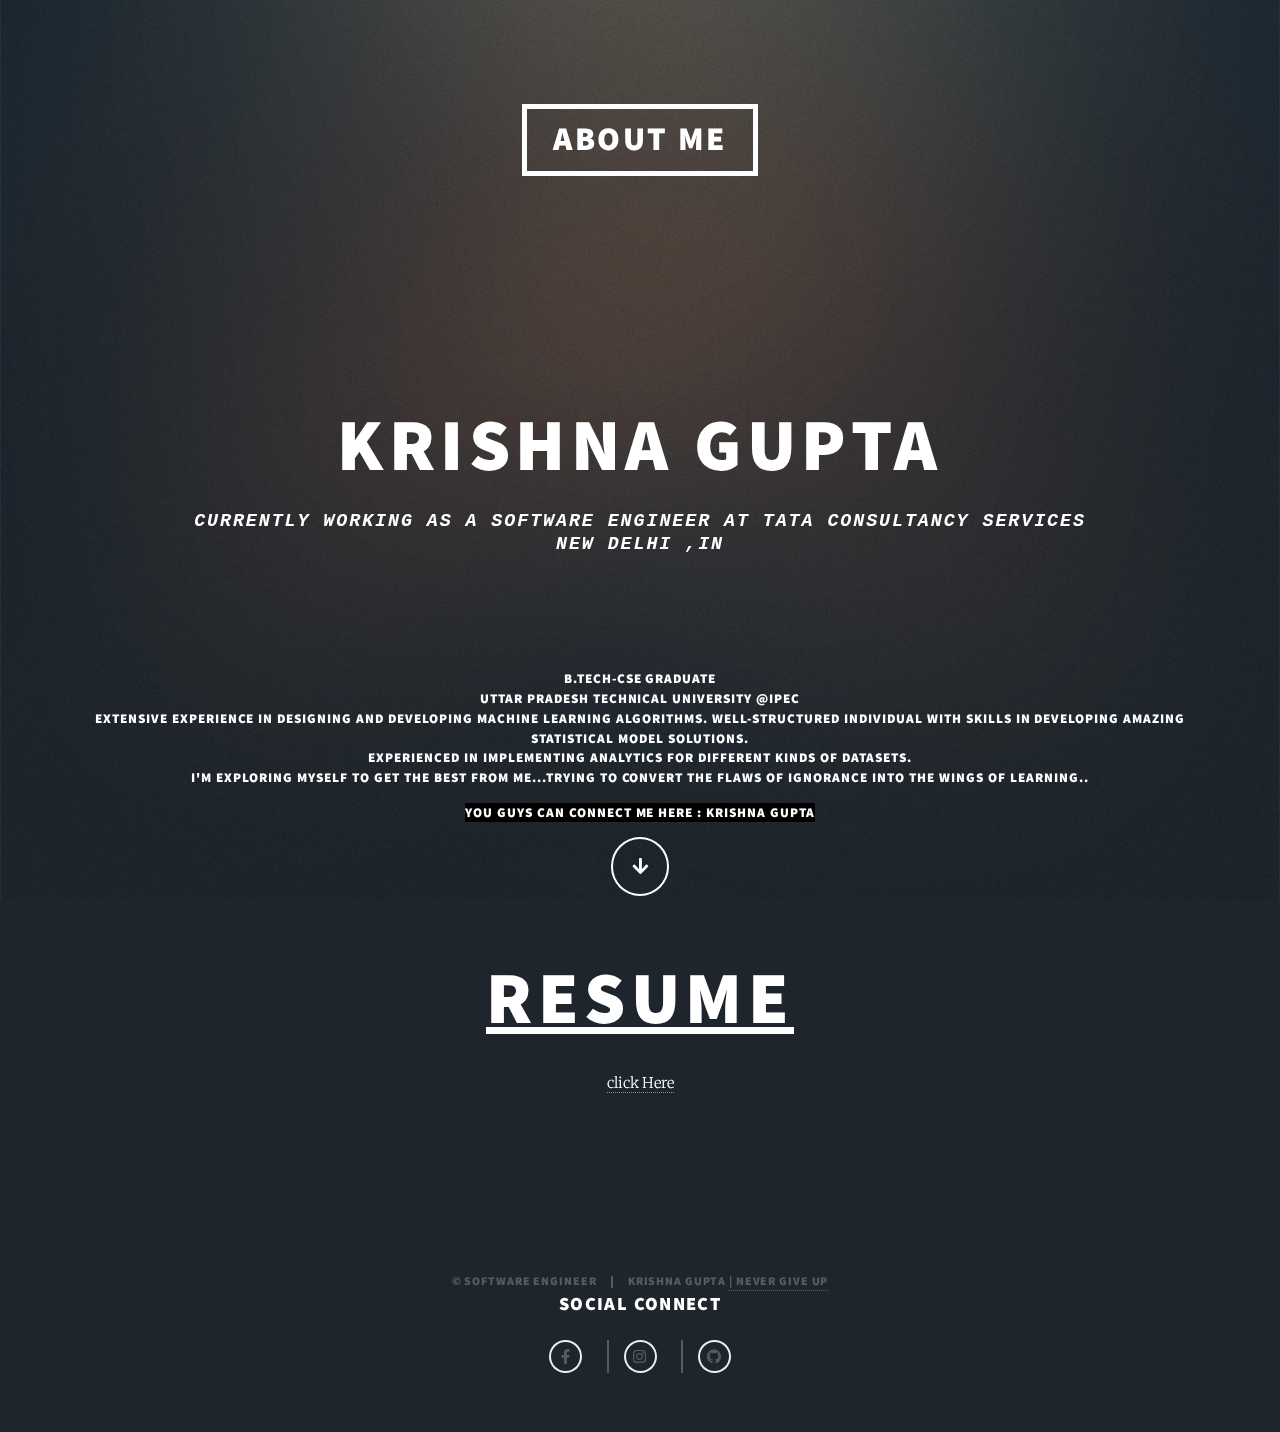
<file: index.html>
<!DOCTYPE HTML>
<html>
	<head>
		<title>KRISHNA GUPTA</title>
		<meta charset="utf-8" />
		<meta name="viewport" content="width=device-width, initial-scale=1, user-scalable=no" />
		<link rel="stylesheet" href="assets/css/main.css" />
		<noscript><link rel="stylesheet" href="assets/css/noscript.css" /></noscript>
	</head>
	<header id="header">
						<a href="index.html" class="logo">ABOUT ME</a>
						
</header>
	<body class="is-preload">

	
			<div id="wrapper" class="fade-in">

				<!-- Intro -->
					<div id="intro">
						<h1>KRISHNA GUPTA</h1>
						<h2><p style="font-family:courier;">Currently working as a Software Engineer at Tata Consultancy Services </br>New Delhi ,IN</h2></p></br>
				
	<h5>B.TECH-CSE Graduate  </br> Uttar Pradesh Technical University <a href="https://ipec.ac.in/"> @IPEC</a></br>
	   Extensive experience in designing and developing machine learning algorithms. 
         Well-structured individual with skills in developing amazing statistical model solutions.</br>
                Experienced in implementing analytics for different kinds of datasets.
</br>I'm exploring myself to get the best from me...trying to convert the flaws of ignorance into the wings of learning..</h5>
				
	<div class="LI-profile-badge"  data-version="v1" data-size="medium" data-locale="en_US" data-type="horizontal" data-theme="dark" data-vanity="krishna-gupta-5aa667176">
							<a class="LI-simple-link" href='https://in.linkedin.com/in/krishna-gupta-5aa667176?trk=profile-badge'> <h5 style="background-color: black;">you guys can connect me here : Krishna Gupta</h5></a></div>

						
						<ul class="actions">
							<li><a href="#header" class="button icon solid solo fa-arrow-down scrolly">Continue</a></li>
						</ul>
<div>					</div>
<center><u><p style="background-color: black;"> <h1> Resume</h1></u>
 <h3style="background-color: black;"><a href="https://drive.google.com/file/d/1GlLn66H77NQl5uoH6ytsdYUXy_e-GF7g/view"> click Here</a></h3></p></center></div>
				<!-- Header -->
					

				<!-- Footer -->
					<footer id="footer">
						
							
		
						<section class="split contact">
						
						</section>
					</footer>

				<!-- Copyright -->
					<div id="copyright">
						<ul><li>&copy; Software Engineer </li><li> Krishna Gupta <a href="#"> | NEVER GIVE UP</a></li></ul>
						<h3>Social Connect</h3>
								<ul class="icons alt">
									<li><a href="https://www.facebook.com/mrkrishna786" class="icon brands alt fa-facebook-f"><span class="label">Facebook</span></a></li>
									<li><a href="https://www.instagram.com/imkrisnaagupta/" class="icon brands alt fa-instagram"><span class="label">Instagram</span></a></li>
									<li><a href="https://github.com/krishnacse20" class="icon brands alt fa-github"><span class="label">GitHub</span></a></li>
								
						</ul>
						
</div>

			</div>

		<!-- Scripts -->
			<script src="assets/js/jquery.min.js"></script>
			<script src="assets/js/jquery.scrollex.min.js"></script>
			<script src="assets/js/jquery.scrolly.min.js"></script>
			<script src="assets/js/browser.min.js"></script>
			<script src="assets/js/breakpoints.min.js"></script>
			<script src="assets/js/util.js"></script>
			<script src="assets/js/main.js"></script>

	</body>
</html>
</file>
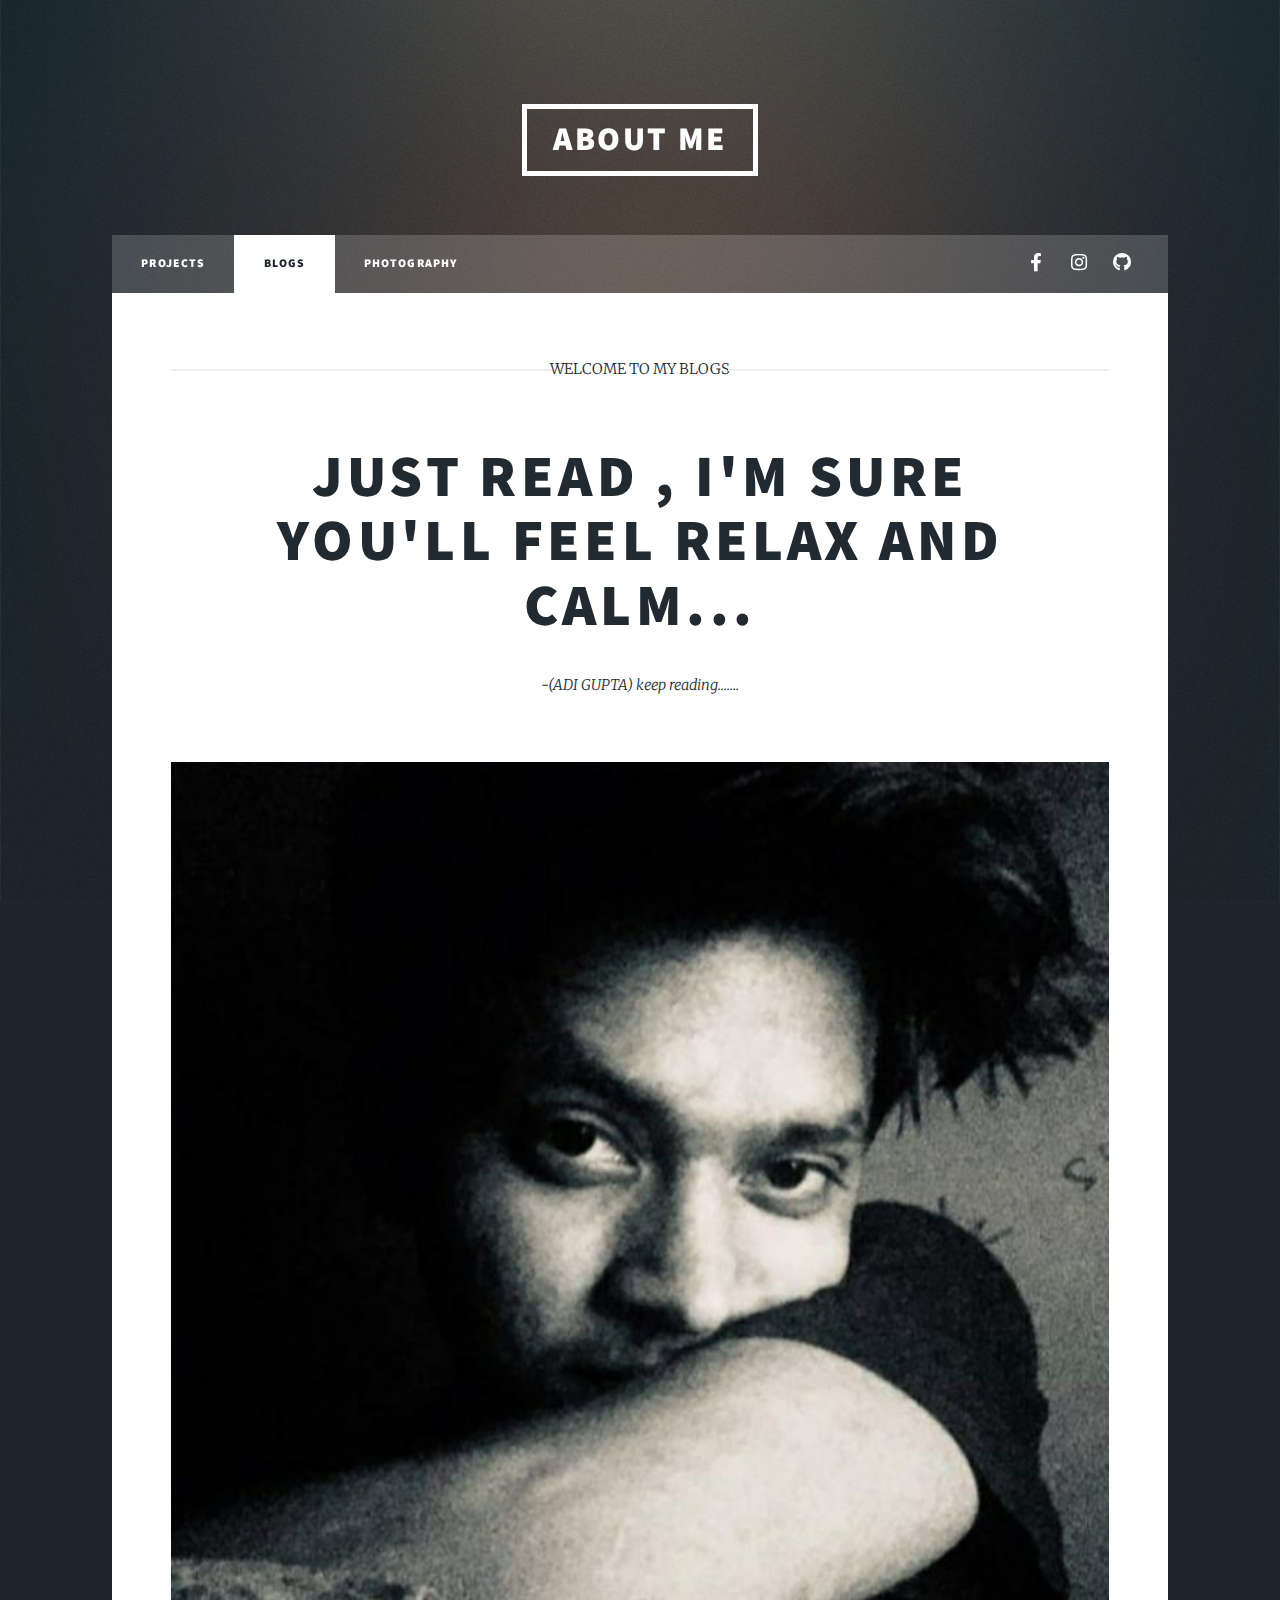
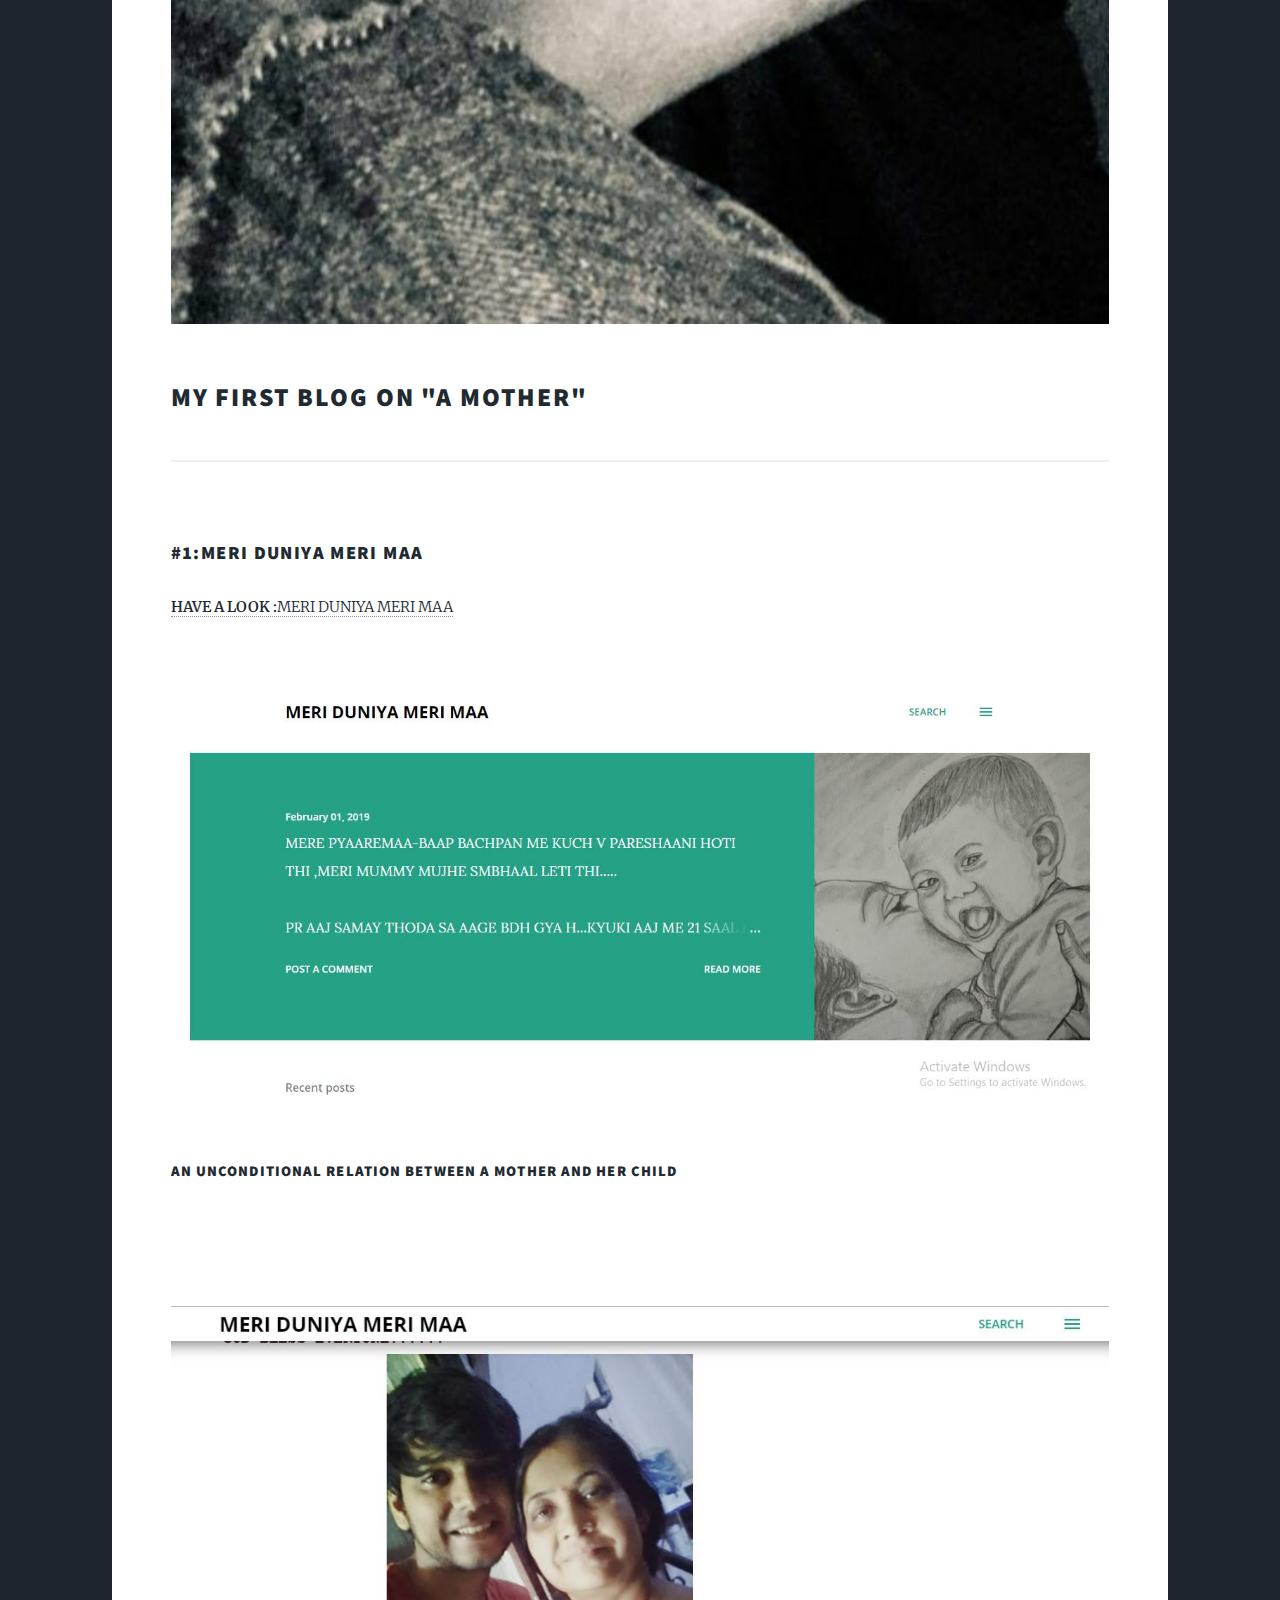
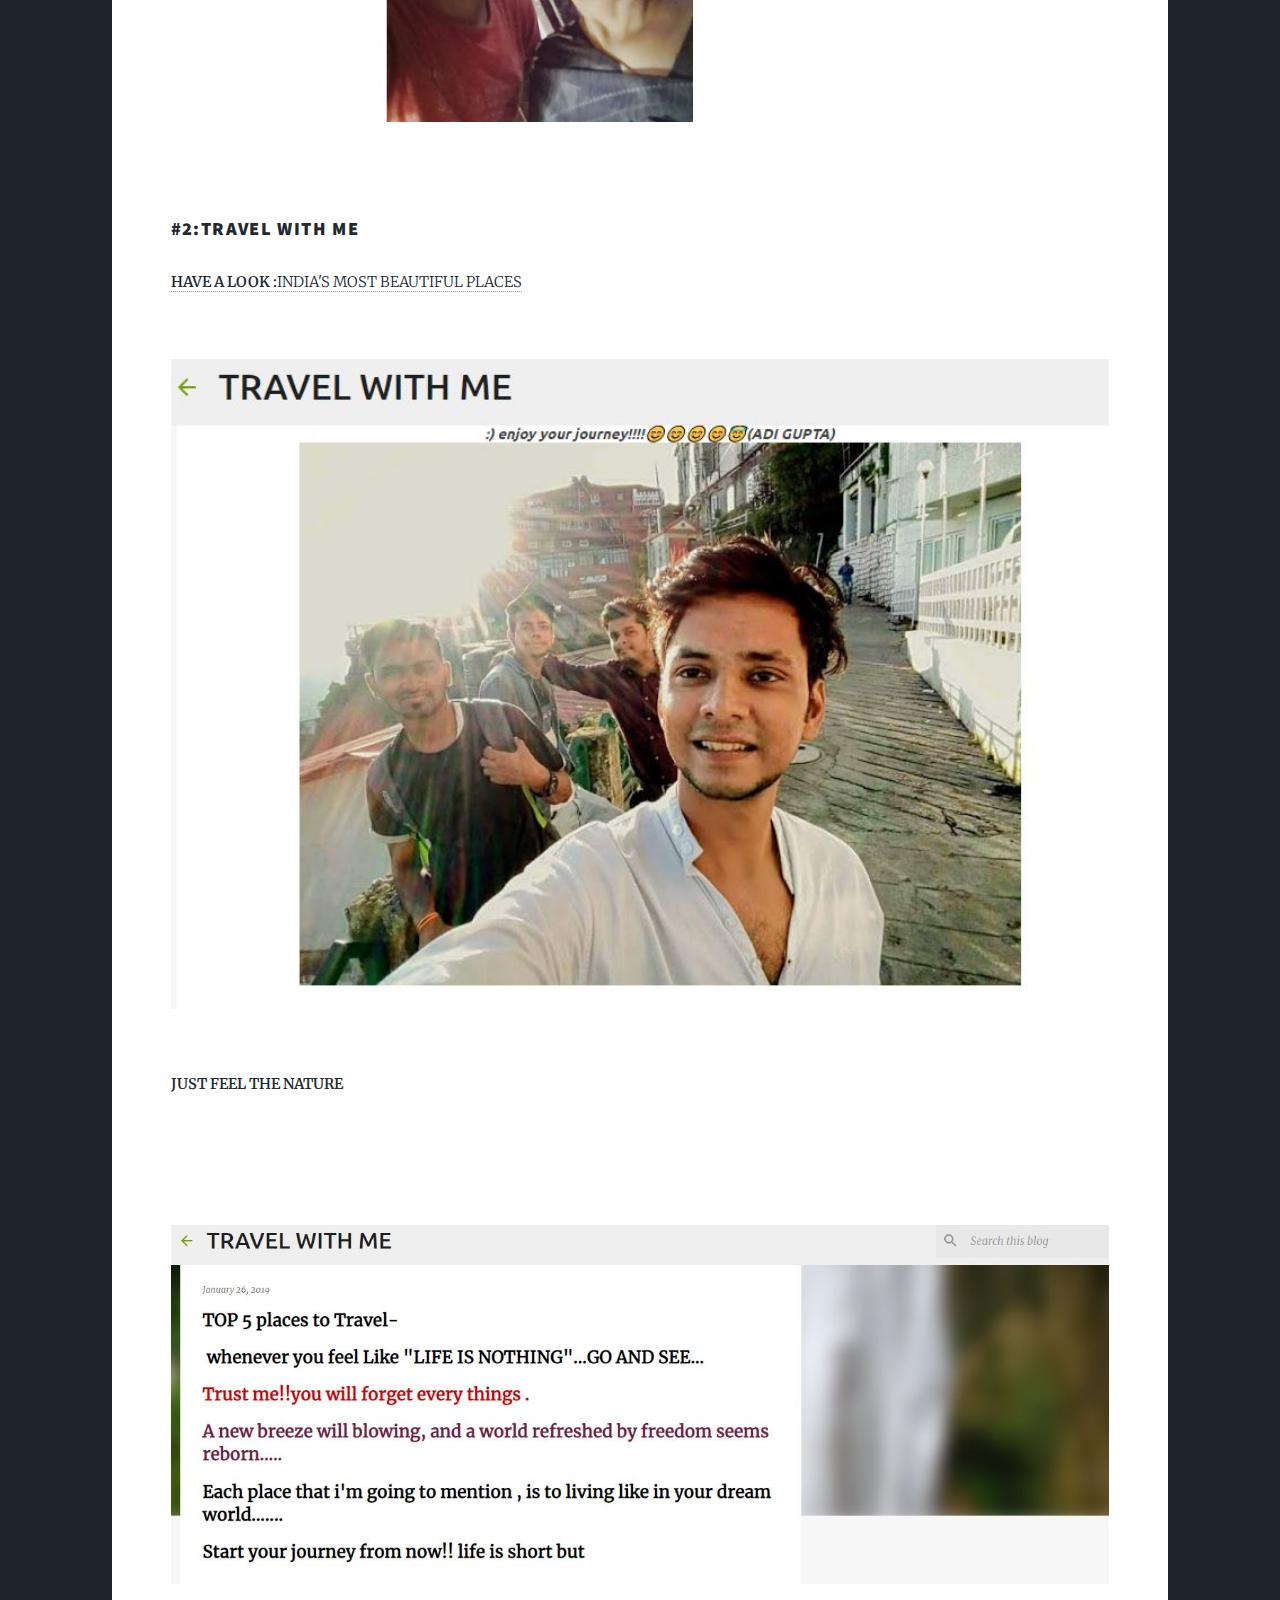
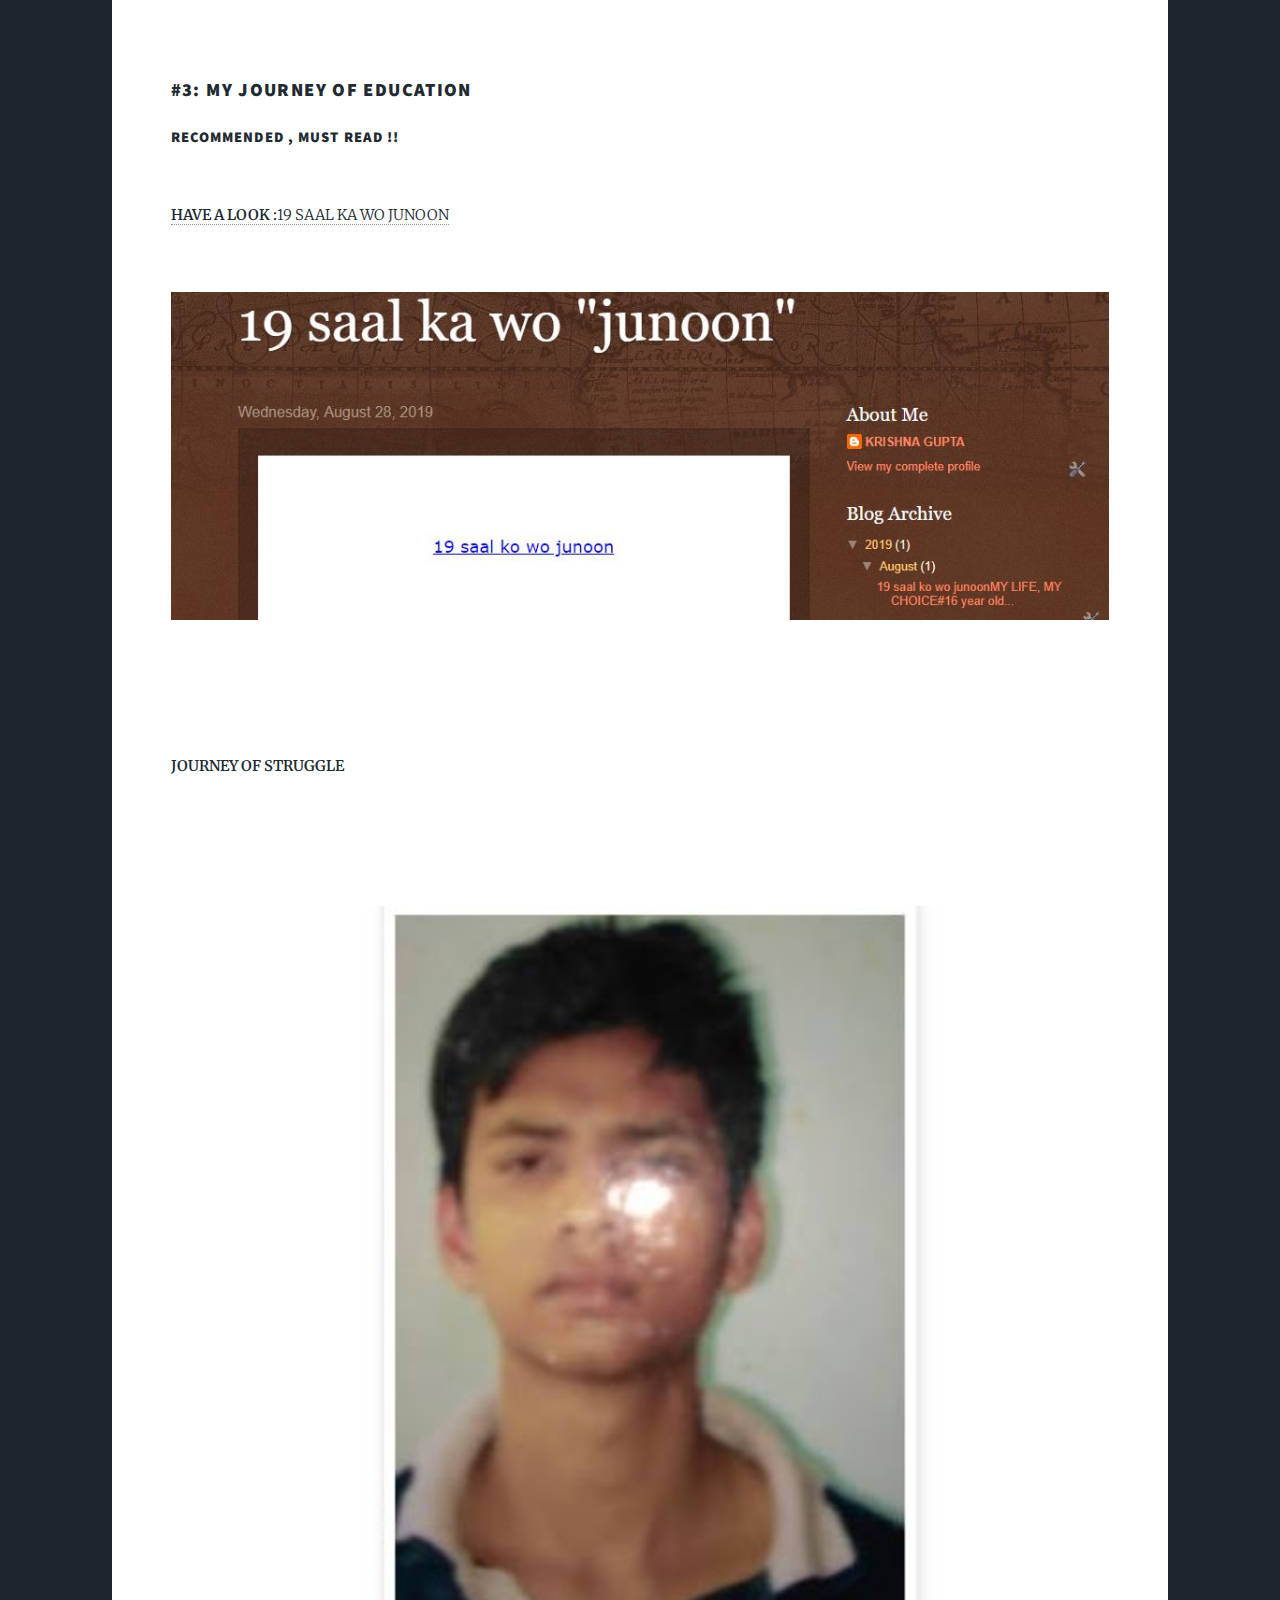
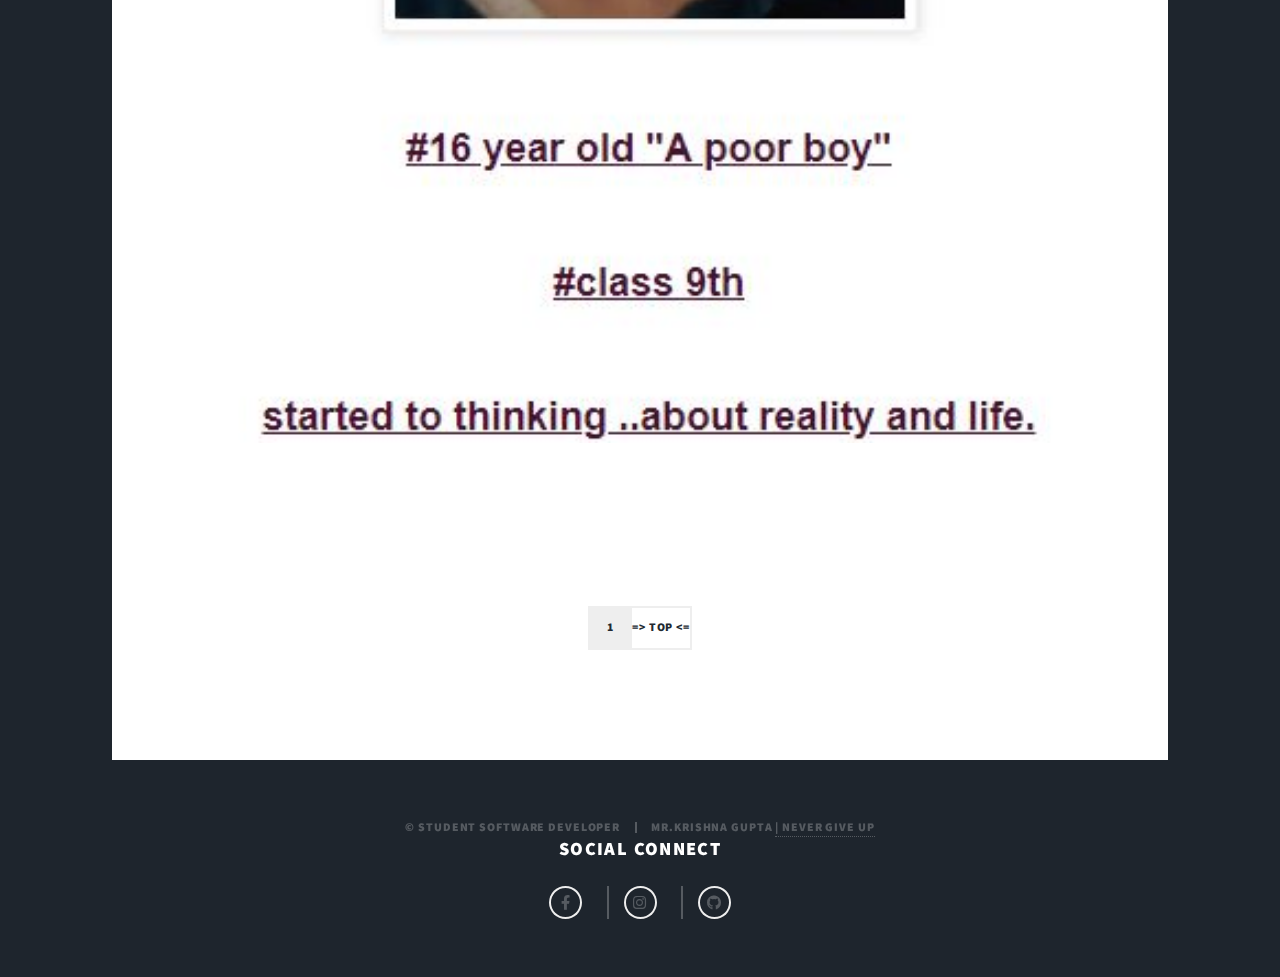
<file: generic.html>
<!DOCTYPE HTML>

<html>
	<head>
		<title>MY BLOGS</title>
		<meta charset="utf-8" />
		<meta name="viewport" content="width=device-width, initial-scale=1, user-scalable=no" />
		<link rel="stylesheet" href="assets/css/main.css" />
		<noscript><link rel="stylesheet" href="assets/css/noscript.css" /></noscript>
	</head>
	<body class="is-preload">

		<!-- Wrapper -->
			<div id="wrapper">

				<!-- Header -->
					<header id="header">
						<a href="index.html" class="logo">ABOUT ME</a>
					</header>

				<!-- Nav -->
					<nav id="nav">
						<ul class="links">
							<li><a href="index.html">PROJECTS</a></li>
							<li class="active"><a href="generic.html">BLOGS</a></li>
							<li><a href="elements.html">PHOTOGRAPHY</a></li>
						</ul>
						<ul class="icons">
						
							<li><a href="https://www.facebook.com/mrkrishna786" class="icon brands fa-facebook-f"><span class="label">Facebook</span></a></li>
							<li><a href="https://www.instagram.com/imkrisnaagupta/" class="icon brands fa-instagram"><span class="label">Instagram</span></a></li>
							<li><a href="https://github.com/Krishnacse20" class="icon brands fa-github"><span class="label">GitHub</span></a></li>
						</ul>
					</nav>

				<!-- Main -->
					<div id="main">

						<!-- Post -->
							<section class="post">
								<header class="major">
									<span class="date">WELCOME TO MY BLOGS</span>
									<h2>JUST READ , I'M SURE <br />
									YOU'LL FEEL RELAX AND CALM...</h2>
									<p>-(ADI GUPTA)
										keep reading.......
									</p>
								</header>
								<div class="image main"><img src="images/home1.jpg" alt="" /></div>
								
								
									 <h2>MY FIRST BLOG ON "A MOTHER"</h2><HR></br>
										<H3>#1:MERI DUNIYA MERI MAA</H3>

										<a href="https://meriduniyamerimaa.blogspot.com/"><b>HAVE A LOOK :</b>MERI  DUNIYA MERI MAA</a>
										<div class="image main"><img src="images/111.JPG"  /></div>
										<P>
											<H4>An unconditional relation between a mother and her child</H4></P></br>
										<div class="image main"><img src="images/23.JPG" /></div>
									 </BR>
									 <H3>#2:TRAVEL WITH ME</H3>
									 <a href="https://travelwithgirlfirend.blogspot.com"><b>HAVE A LOOK :</b>INDIA'S MOST BEAUTIFUL PLACES</a>
										<div class="image main"><img src="images/03.JPG" /></div>
										<P><b>JUST FEEL THE NATURE</b></P></br>
										<div class="image main"><img src="images/01.JPG" /></div>
		</BR></hr>

									 <H3>#3: MY JOURNEY OF EDUCATION</H3>
									 <H4>RECOMMENDED , MUST READ !!</H4>
									</BR>
						
 <a href="https://samundaribhatak.blogspot.com/2019/08/19-saal-ko-wo-junoon-my-life-my-choice.html">
	 <b>HAVE A LOOK :</b>19 SAAL KA WO JUNOON</a>
										
<div class="image main"><img src="images/68.JPG" /></div>
</br>
</br>
										
<P><b>JOURNEY OF STRUGGLE</b></P></br>


										
<div class="image main"><img src="images/67.JPG" /></div>
</br>
</br>
</br>

		<center>
								<div class="pagination">
									<!--<a href="#" class="previous">Prev</a>-->
									<a href="#" class="page active"> 1 </a></br>
								<h2><a href="#"> => TOP <=</a></h2>
									
								</div>
						
</center>

							</section>

					</div>

				<!-- Footer -->


					

				<!-- Copyright -->
					<div id="copyright">
		
						<ul><li>&copy; Student Software Developer</li><li>Mr.Krishna Gupta <a href="#"> | NEVER GIVE UP</a></li></ul>
						<h3>Social Connect</h3>
								<ul class="icons alt">
									<li><a href="https://www.facebook.com/mrkrishna786" class="icon brands alt fa-facebook-f"><span class="label">Facebook</span></a></li>
									<li><a href="https://www.instagram.com/imkrisnaagupta/" class="icon brands alt fa-instagram"><span class="label">Instagram</span></a></li>
									<li><a href="https://github.com/Krishnacse20" class="icon brands alt fa-github"><span class="label">GitHub</span></a></li>
								</ul>
					</div>

			</div>

		<!-- Scripts -->
			<script src="assets/js/jquery.min.js"></script>
			<script src="assets/js/jquery.scrollex.min.js"></script>
			<script src="assets/js/jquery.scrolly.min.js"></script>
			<script src="assets/js/browser.min.js"></script>
			<script src="assets/js/breakpoints.min.js"></script>
			<script src="assets/js/util.js"></script>
			<script src="assets/js/main.js"></script>

	</body>
</html>
</file>
<file: assets/css/main.css>
@import url(fontawesome-all.min.css);
@import url("https://fonts.googleapis.com/css?family=Merriweather:300,700,300italic,700italic|Source+Sans+Pro:900");



html, body, div, span, applet, object,
iframe, h1, h2, h3, h4, h5, h6, p, blockquote,
pre, a, abbr, acronym, address, big, cite,
code, del, dfn, em, img, ins, kbd, q, s, samp,
small, strike, strong, sub, sup, tt, var, b,
u, i, center, dl, dt, dd, ol, ul, li, fieldset,
form, label, legend, table, caption, tbody,
tfoot, thead, tr, th, td, article, aside,
canvas, details, embed, figure, figcaption,
footer, header, hgroup, menu, nav, output, ruby,
section, summary, time, mark, audio, video {
	margin: 0;
	padding: 0;
	border: 0;
	font-size: 100%;
	font: inherit;
	vertical-align: baseline;}

article, aside, details, figcaption, figure,
footer, header, hgroup, menu, nav, section {
	display: block;}

body {
	line-height: 1;
}

ol, ul {
	list-style: none;
}

blockquote, q {
	quotes: none;
}

	blockquote:before, blockquote:after, q:before, q:after {
		content: '';
		content: none;
	}

table {
	border-collapse: collapse;
	border-spacing: 0;
}

body {
	-webkit-text-size-adjust: none;
}

mark {
	background-color: transparent;
	color: inherit;
}

input::-moz-focus-inner {
	border: 0;
	padding: 0;
}

input, select, textarea {
	-moz-appearance: none;
	-webkit-appearance: none;
	-ms-appearance: none;
	appearance: none;
}

/* Basic */

	@-ms-viewport {
		width: device-width;
	}

	body {
		-ms-overflow-style: scrollbar;
	}

	@media screen and (max-width: 480px) {

		html, body {
			min-width: 320px;
		}

	}

	html {
		box-sizing: border-box;
	}

	*, *:before, *:after {
		box-sizing: inherit;
	}

	body {
		background-color: #1e252d;
	}

		body.is-preload *, body.is-preload *:before, body.is-preload *:after {
			-moz-animation: none !important;
			-webkit-animation: none !important;
			-ms-animation: none !important;
			animation: none !important;
			-moz-transition: none !important;
			-webkit-transition: none !important;
			-ms-transition: none !important;
			transition: none !important;
		}

/* Type */

	html {
		font-size: 16pt;
	}

		@media screen and (max-width: 1680px) {

			html {
				font-size: 12pt;
			}

		}

		@media screen and (max-width: 1280px) {

			html {
				font-size: 11pt;
			}

		}

		@media screen and (max-width: 360px) {

			html {
				font-size: 10pt;
			}

		}

	body {
		color: #212931;
	}

	body, input, select, textarea {
		font-family: "Merriweather", Georgia, serif;
		font-weight: 300;
		font-size: 1rem;
		line-height: 2.375;
	}

	a {
		-moz-transition: color 0.2s ease-in-out, background-color 0.2s ease-in-out, border-color 0.2s ease-in-out, box-shadow 0.2s ease-in-out;
		-webkit-transition: color 0.2s ease-in-out, background-color 0.2s ease-in-out, border-color 0.2s ease-in-out, box-shadow 0.2s ease-in-out;
		-ms-transition: color 0.2s ease-in-out, background-color 0.2s ease-in-out, border-color 0.2s ease-in-out, box-shadow 0.2s ease-in-out;
		transition: color 0.2s ease-in-out, background-color 0.2s ease-in-out, border-color 0.2s ease-in-out, box-shadow 0.2s ease-in-out;
		border-bottom: dotted 1px;
		text-decoration: none;
	}

		a:hover {
			border-bottom-color: transparent;
		}

	strong, b {
		font-weight: 600;
	}

	em, i {
		font-style: italic;
	}

	p {
		text-align: justify;
		margin: 0 0 2rem 0;
	}

	h1, h2, h3, h4, h5, h6 {
		font-family: "Source Sans Pro", Helvetica, sans-serif;
		font-weight: 900;
		line-height: 1.5;
		letter-spacing: 0.075em;
		text-transform: uppercase;
		margin: 0 0 1rem 0;
	}

		h1 a, h2 a, h3 a, h4 a, h5 a, h6 a {
			border-bottom: 0;
			color: inherit;
			text-decoration: none;
		}

	h1 {
		font-size: 4rem;
		line-height: 1.1;
		margin: 0 0 2rem 0;
	}

	h2 {
		font-size: 1.75rem;
		line-height: 1.3;
		margin: 0 0 1.5rem 0;
	}

	h3 {
		font-size: 1.25rem;
		margin: 0 0 1.5rem 0;
	}

	h4 {
		font-size: 1rem;
	}

	h5 {
		font-size: 0.9rem;
	}

	h6 {
		font-size: 0.8rem;
	}

	sub {
		font-size: 0.8rem;
		position: relative;
		top: 0.5rem;
	}

	sup {
		font-size: 0.8rem;
		position: relative;
		top: -0.5rem;
	}

	blockquote {
		border-left: solid 4px;
		font-style: italic;
		margin: 0 0 2rem 0;
		padding: 0.5rem 0 0.5rem 2rem;
	}

	code {
		border: solid 2px;
		font-family: "Courier New", monospace;
		font-size: 0.9rem;
		margin: 0 0.25rem;
		padding: 0.25rem 0.65rem;
	}

	pre {
		-webkit-overflow-scrolling: touch;
		font-family: "Courier New", monospace;
		font-size: 0.9rem;
		margin: 0 0 2rem 0;
	}

		pre code {
			display: block;
			line-height: 1.75;
			padding: 1rem 1.5rem;
			overflow-x: auto;
		}

	hr {
		border: 0;
		border-bottom: solid 2px;
		margin: 3rem 0;
	}

		hr.major {
			margin: 5rem 0;
		}

	.align-left {
		text-align: left;
	}

	.align-center {
		text-align: center;
	}

	.align-right {
		text-align: right;
	}

	input, select, textarea {
		color: #212931;
	}

	a {
		color: #212931;
		border-bottom-color: rgba(33, 41, 49, 0.5);
	}

		a:hover {
			border-bottom-color: transparent;
			color: #18bfef !important;
		}

	strong, b {
		color: #212931;
	}

	h1, h2, h3, h4, h5, h6 {
		color: #212931;
	}

	blockquote {
		border-left-color: #eeeeee;
	}

	code {
		background: rgba(220, 220, 220, 0.25);
		border-color: #eeeeee;
	}

	hr {
		border-bottom-color: #eeeeee;
	}

/* Row */

	.row {
		display: flex;
		flex-wrap: wrap;
		box-sizing: border-box;
		align-items: stretch;
	}

		.row > * {
			box-sizing: border-box;
		}

		.row.gtr-uniform > * > :last-child {
			margin-bottom: 0;
		}

		.row.aln-left {
			justify-content: flex-start;
		}

		.row.aln-center {
			justify-content: center;
		}

		.row.aln-right {
			justify-content: flex-end;
		}

		.row.aln-top {
			align-items: flex-start;
		}

		.row.aln-middle {
			align-items: center;
		}

		.row.aln-bottom {
			align-items: flex-end;
		}

		.row > .imp {
			order: -1;
		}

		.row > .col-1 {
			width: 8.33333%;
		}

		.row > .off-1 {
			margin-left: 8.33333%;
		}

		.row > .col-2 {
			width: 16.66667%;
		}

		.row > .off-2 {
			margin-left: 16.66667%;
		}

		.row > .col-3 {
			width: 25%;
		}

		.row > .off-3 {
			margin-left: 25%;
		}

		.row > .col-4 {
			width: 33.33333%;
		}

		.row > .off-4 {
			margin-left: 33.33333%;
		}

		.row > .col-5 {
			width: 41.66667%;
		}

		.row > .off-5 {
			margin-left: 41.66667%;
		}

		.row > .col-6 {
			width: 50%;
		}

		.row > .off-6 {
			margin-left: 50%;
		}

		.row > .col-7 {
			width: 58.33333%;
		}

		.row > .off-7 {
			margin-left: 58.33333%;
		}

		.row > .col-8 {
			width: 66.66667%;
		}

		.row > .off-8 {
			margin-left: 66.66667%;
		}

		.row > .col-9 {
			width: 75%;
		}

		.row > .off-9 {
			margin-left: 75%;
		}

		.row > .col-10 {
			width: 83.33333%;
		}

		.row > .off-10 {
			margin-left: 83.33333%;
		}

		.row > .col-11 {
			width: 91.66667%;
		}

		.row > .off-11 {
			margin-left: 91.66667%;
		}

		.row > .col-12 {
			width: 100%;
		}

		.row > .off-12 {
			margin-left: 100%;
		}

		.row.gtr-0 {
			margin-top: 0;
			margin-left: 0rem;
		}

			.row.gtr-0 > * {
				padding: 0 0 0 0rem;
			}

			.row.gtr-0.gtr-uniform {
				margin-top: 0rem;
			}

				.row.gtr-0.gtr-uniform > * {
					padding-top: 0rem;
				}

		.row.gtr-25 {
			margin-top: 0;
			margin-left: -0.375rem;
		}

			.row.gtr-25 > * {
				padding: 0 0 0 0.375rem;
			}

			.row.gtr-25.gtr-uniform {
				margin-top: -0.375rem;
			}

				.row.gtr-25.gtr-uniform > * {
					padding-top: 0.375rem;
				}

		.row.gtr-50 {
			margin-top: 0;
			margin-left: -0.75rem;
		}

			.row.gtr-50 > * {
				padding: 0 0 0 0.75rem;
			}

			.row.gtr-50.gtr-uniform {
				margin-top: -0.75rem;
			}

				.row.gtr-50.gtr-uniform > * {
					padding-top: 0.75rem;
				}

		.row {
			margin-top: 0;
			margin-left: -1.5rem;
		}

			.row > * {
				padding: 0 0 0 1.5rem;
			}

			.row.gtr-uniform {
				margin-top: -1.5rem;
			}

				.row.gtr-uniform > * {
					padding-top: 1.5rem;
				}

		.row.gtr-150 {
			margin-top: 0;
			margin-left: -2.25rem;
		}

			.row.gtr-150 > * {
				padding: 0 0 0 2.25rem;
			}

			.row.gtr-150.gtr-uniform {
				margin-top: -2.25rem;
			}

				.row.gtr-150.gtr-uniform > * {
					padding-top: 2.25rem;
				}

		.row.gtr-200 {
			margin-top: 0;
			margin-left: -3rem;
		}

			.row.gtr-200 > * {
				padding: 0 0 0 3rem;
			}

			.row.gtr-200.gtr-uniform {
				margin-top: -3rem;
			}

				.row.gtr-200.gtr-uniform > * {
					padding-top: 3rem;
				}

		@media screen and (max-width: 1680px) {

			.row {
				display: flex;
				flex-wrap: wrap;
				box-sizing: border-box;
				align-items: stretch;
			}

				.row > * {
					box-sizing: border-box;
				}

				.row.gtr-uniform > * > :last-child {
					margin-bottom: 0;
				}

				.row.aln-left {
					justify-content: flex-start;
				}

				.row.aln-center {
					justify-content: center;
				}

				.row.aln-right {
					justify-content: flex-end;
				}

				.row.aln-top {
					align-items: flex-start;
				}

				.row.aln-middle {
					align-items: center;
				}

				.row.aln-bottom {
					align-items: flex-end;
				}

				.row > .imp-xlarge {
					order: -1;
				}

				.row > .col-1-xlarge {
					width: 8.33333%;
				}

				.row > .off-1-xlarge {
					margin-left: 8.33333%;
				}

				.row > .col-2-xlarge {
					width: 16.66667%;
				}

				.row > .off-2-xlarge {
					margin-left: 16.66667%;
				}

				.row > .col-3-xlarge {
					width: 25%;
				}

				.row > .off-3-xlarge {
					margin-left: 25%;
				}

				.row > .col-4-xlarge {
					width: 33.33333%;
				}

				.row > .off-4-xlarge {
					margin-left: 33.33333%;
				}

				.row > .col-5-xlarge {
					width: 41.66667%;
				}

				.row > .off-5-xlarge {
					margin-left: 41.66667%;
				}

				.row > .col-6-xlarge {
					width: 50%;
				}

				.row > .off-6-xlarge {
					margin-left: 50%;
				}

				.row > .col-7-xlarge {
					width: 58.33333%;
				}

				.row > .off-7-xlarge {
					margin-left: 58.33333%;
				}

				.row > .col-8-xlarge {
					width: 66.66667%;
				}

				.row > .off-8-xlarge {
					margin-left: 66.66667%;
				}

				.row > .col-9-xlarge {
					width: 75%;
				}

				.row > .off-9-xlarge {
					margin-left: 75%;
				}

				.row > .col-10-xlarge {
					width: 83.33333%;
				}

				.row > .off-10-xlarge {
					margin-left: 83.33333%;
				}

				.row > .col-11-xlarge {
					width: 91.66667%;
				}

				.row > .off-11-xlarge {
					margin-left: 91.66667%;
				}

				.row > .col-12-xlarge {
					width: 100%;
				}

				.row > .off-12-xlarge {
					margin-left: 100%;
				}

				.row.gtr-0 {
					margin-top: 0;
					margin-left: 0rem;
				}

					.row.gtr-0 > * {
						padding: 0 0 0 0rem;
					}

					.row.gtr-0.gtr-uniform {
						margin-top: 0rem;
					}

						.row.gtr-0.gtr-uniform > * {
							padding-top: 0rem;
						}

				.row.gtr-25 {
					margin-top: 0;
					margin-left: -0.375rem;
				}

					.row.gtr-25 > * {
						padding: 0 0 0 0.375rem;
					}

					.row.gtr-25.gtr-uniform {
						margin-top: -0.375rem;
					}

						.row.gtr-25.gtr-uniform > * {
							padding-top: 0.375rem;
						}

				.row.gtr-50 {
					margin-top: 0;
					margin-left: -0.75rem;
				}

					.row.gtr-50 > * {
						padding: 0 0 0 0.75rem;
					}

					.row.gtr-50.gtr-uniform {
						margin-top: -0.75rem;
					}

						.row.gtr-50.gtr-uniform > * {
							padding-top: 0.75rem;
						}

				.row {
					margin-top: 0;
					margin-left: -1.5rem;
				}

					.row > * {
						padding: 0 0 0 1.5rem;
					}

					.row.gtr-uniform {
						margin-top: -1.5rem;
					}

						.row.gtr-uniform > * {
							padding-top: 1.5rem;
						}

				.row.gtr-150 {
					margin-top: 0;
					margin-left: -2.25rem;
				}

					.row.gtr-150 > * {
						padding: 0 0 0 2.25rem;
					}

					.row.gtr-150.gtr-uniform {
						margin-top: -2.25rem;
					}

						.row.gtr-150.gtr-uniform > * {
							padding-top: 2.25rem;
						}

				.row.gtr-200 {
					margin-top: 0;
					margin-left: -3rem;
				}

					.row.gtr-200 > * {
						padding: 0 0 0 3rem;
					}

					.row.gtr-200.gtr-uniform {
						margin-top: -3rem;
					}

						.row.gtr-200.gtr-uniform > * {
							padding-top: 3rem;
						}

		}

		@media screen and (max-width: 1280px) {

			.row {
				display: flex;
				flex-wrap: wrap;
				box-sizing: border-box;
				align-items: stretch;
			}

				.row > * {
					box-sizing: border-box;
				}

				.row.gtr-uniform > * > :last-child {
					margin-bottom: 0;
				}

				.row.aln-left {
					justify-content: flex-start;
				}

				.row.aln-center {
					justify-content: center;
				}

				.row.aln-right {
					justify-content: flex-end;
				}

				.row.aln-top {
					align-items: flex-start;
				}

				.row.aln-middle {
					align-items: center;
				}

				.row.aln-bottom {
					align-items: flex-end;
				}

				.row > .imp-large {
					order: -1;
				}

				.row > .col-1-large {
					width: 8.33333%;
				}

				.row > .off-1-large {
					margin-left: 8.33333%;
				}

				.row > .col-2-large {
					width: 16.66667%;
				}

				.row > .off-2-large {
					margin-left: 16.66667%;
				}

				.row > .col-3-large {
					width: 25%;
				}

				.row > .off-3-large {
					margin-left: 25%;
				}

				.row > .col-4-large {
					width: 33.33333%;
				}

				.row > .off-4-large {
					margin-left: 33.33333%;
				}

				.row > .col-5-large {
					width: 41.66667%;
				}

				.row > .off-5-large {
					margin-left: 41.66667%;
				}

				.row > .col-6-large {
					width: 50%;
				}

				.row > .off-6-large {
					margin-left: 50%;
				}

				.row > .col-7-large {
					width: 58.33333%;
				}

				.row > .off-7-large {
					margin-left: 58.33333%;
				}

				.row > .col-8-large {
					width: 66.66667%;
				}

				.row > .off-8-large {
					margin-left: 66.66667%;
				}

				.row > .col-9-large {
					width: 75%;
				}

				.row > .off-9-large {
					margin-left: 75%;
				}

				.row > .col-10-large {
					width: 83.33333%;
				}

				.row > .off-10-large {
					margin-left: 83.33333%;
				}

				.row > .col-11-large {
					width: 91.66667%;
				}

				.row > .off-11-large {
					margin-left: 91.66667%;
				}

				.row > .col-12-large {
					width: 100%;
				}

				.row > .off-12-large {
					margin-left: 100%;
				}

				.row.gtr-0 {
					margin-top: 0;
					margin-left: 0rem;
				}

					.row.gtr-0 > * {
						padding: 0 0 0 0rem;
					}

					.row.gtr-0.gtr-uniform {
						margin-top: 0rem;
					}

						.row.gtr-0.gtr-uniform > * {
							padding-top: 0rem;
						}

				.row.gtr-25 {
					margin-top: 0;
					margin-left: -0.375rem;
				}

					.row.gtr-25 > * {
						padding: 0 0 0 0.375rem;
					}

					.row.gtr-25.gtr-uniform {
						margin-top: -0.375rem;
					}

						.row.gtr-25.gtr-uniform > * {
							padding-top: 0.375rem;
						}

				.row.gtr-50 {
					margin-top: 0;
					margin-left: -0.75rem;
				}

					.row.gtr-50 > * {
						padding: 0 0 0 0.75rem;
					}

					.row.gtr-50.gtr-uniform {
						margin-top: -0.75rem;
					}

						.row.gtr-50.gtr-uniform > * {
							padding-top: 0.75rem;
						}

				.row {
					margin-top: 0;
					margin-left: -1.5rem;
				}

					.row > * {
						padding: 0 0 0 1.5rem;
					}

					.row.gtr-uniform {
						margin-top: -1.5rem;
					}

						.row.gtr-uniform > * {
							padding-top: 1.5rem;
						}

				.row.gtr-150 {
					margin-top: 0;
					margin-left: -2.25rem;
				}

					.row.gtr-150 > * {
						padding: 0 0 0 2.25rem;
					}

					.row.gtr-150.gtr-uniform {
						margin-top: -2.25rem;
					}

						.row.gtr-150.gtr-uniform > * {
							padding-top: 2.25rem;
						}

				.row.gtr-200 {
					margin-top: 0;
					margin-left: -3rem;
				}

					.row.gtr-200 > * {
						padding: 0 0 0 3rem;
					}

					.row.gtr-200.gtr-uniform {
						margin-top: -3rem;
					}

						.row.gtr-200.gtr-uniform > * {
							padding-top: 3rem;
						}

		}

		@media screen and (max-width: 980px) {

			.row {
				display: flex;
				flex-wrap: wrap;
				box-sizing: border-box;
				align-items: stretch;
			}

				.row > * {
					box-sizing: border-box;
				}

				.row.gtr-uniform > * > :last-child {
					margin-bottom: 0;
				}

				.row.aln-left {
					justify-content: flex-start;
				}

				.row.aln-center {
					justify-content: center;
				}

				.row.aln-right {
					justify-content: flex-end;
				}

				.row.aln-top {
					align-items: flex-start;
				}

				.row.aln-middle {
					align-items: center;
				}

				.row.aln-bottom {
					align-items: flex-end;
				}

				.row > .imp-medium {
					order: -1;
				}

				.row > .col-1-medium {
					width: 8.33333%;
				}

				.row > .off-1-medium {
					margin-left: 8.33333%;
				}

				.row > .col-2-medium {
					width: 16.66667%;
				}

				.row > .off-2-medium {
					margin-left: 16.66667%;
				}

				.row > .col-3-medium {
					width: 25%;
				}

				.row > .off-3-medium {
					margin-left: 25%;
				}

				.row > .col-4-medium {
					width: 33.33333%;
				}

				.row > .off-4-medium {
					margin-left: 33.33333%;
				}

				.row > .col-5-medium {
					width: 41.66667%;
				}

				.row > .off-5-medium {
					margin-left: 41.66667%;
				}

				.row > .col-6-medium {
					width: 50%;
				}

				.row > .off-6-medium {
					margin-left: 50%;
				}

				.row > .col-7-medium {
					width: 58.33333%;
				}

				.row > .off-7-medium {
					margin-left: 58.33333%;
				}

				.row > .col-8-medium {
					width: 66.66667%;
				}

				.row > .off-8-medium {
					margin-left: 66.66667%;
				}

				.row > .col-9-medium {
					width: 75%;
				}

				.row > .off-9-medium {
					margin-left: 75%;
				}

				.row > .col-10-medium {
					width: 83.33333%;
				}

				.row > .off-10-medium {
					margin-left: 83.33333%;
				}

				.row > .col-11-medium {
					width: 91.66667%;
				}

				.row > .off-11-medium {
					margin-left: 91.66667%;
				}

				.row > .col-12-medium {
					width: 100%;
				}

				.row > .off-12-medium {
					margin-left: 100%;
				}

				.row.gtr-0 {
					margin-top: 0;
					margin-left: 0rem;
				}

					.row.gtr-0 > * {
						padding: 0 0 0 0rem;
					}

					.row.gtr-0.gtr-uniform {
						margin-top: 0rem;
					}

						.row.gtr-0.gtr-uniform > * {
							padding-top: 0rem;
						}

				.row.gtr-25 {
					margin-top: 0;
					margin-left: -0.375rem;
				}

					.row.gtr-25 > * {
						padding: 0 0 0 0.375rem;
					}

					.row.gtr-25.gtr-uniform {
						margin-top: -0.375rem;
					}

						.row.gtr-25.gtr-uniform > * {
							padding-top: 0.375rem;
						}

				.row.gtr-50 {
					margin-top: 0;
					margin-left: -0.75rem;
				}

					.row.gtr-50 > * {
						padding: 0 0 0 0.75rem;
					}

					.row.gtr-50.gtr-uniform {
						margin-top: -0.75rem;
					}

						.row.gtr-50.gtr-uniform > * {
							padding-top: 0.75rem;
						}

				.row {
					margin-top: 0;
					margin-left: -1.5rem;
				}

					.row > * {
						padding: 0 0 0 1.5rem;
					}

					.row.gtr-uniform {
						margin-top: -1.5rem;
					}

						.row.gtr-uniform > * {
							padding-top: 1.5rem;
						}

				.row.gtr-150 {
					margin-top: 0;
					margin-left: -2.25rem;
				}

					.row.gtr-150 > * {
						padding: 0 0 0 2.25rem;
					}

					.row.gtr-150.gtr-uniform {
						margin-top: -2.25rem;
					}

						.row.gtr-150.gtr-uniform > * {
							padding-top: 2.25rem;
						}

				.row.gtr-200 {
					margin-top: 0;
					margin-left: -3rem;
				}

					.row.gtr-200 > * {
						padding: 0 0 0 3rem;
					}

					.row.gtr-200.gtr-uniform {
						margin-top: -3rem;
					}

						.row.gtr-200.gtr-uniform > * {
							padding-top: 3rem;
						}

		}

		@media screen and (max-width: 736px) {

			.row {
				display: flex;
				flex-wrap: wrap;
				box-sizing: border-box;
				align-items: stretch;
			}

				.row > * {
					box-sizing: border-box;
				}

				.row.gtr-uniform > * > :last-child {
					margin-bottom: 0;
				}

				.row.aln-left {
					justify-content: flex-start;
				}

				.row.aln-center {
					justify-content: center;
				}

				.row.aln-right {
					justify-content: flex-end;
				}

				.row.aln-top {
					align-items: flex-start;
				}

				.row.aln-middle {
					align-items: center;
				}

				.row.aln-bottom {
					align-items: flex-end;
				}

				.row > .imp-small {
					order: -1;
				}

				.row > .col-1-small {
					width: 8.33333%;
				}

				.row > .off-1-small {
					margin-left: 8.33333%;
				}

				.row > .col-2-small {
					width: 16.66667%;
				}

				.row > .off-2-small {
					margin-left: 16.66667%;
				}

				.row > .col-3-small {
					width: 25%;
				}

				.row > .off-3-small {
					margin-left: 25%;
				}

				.row > .col-4-small {
					width: 33.33333%;
				}

				.row > .off-4-small {
					margin-left: 33.33333%;
				}

				.row > .col-5-small {
					width: 41.66667%;
				}

				.row > .off-5-small {
					margin-left: 41.66667%;
				}

				.row > .col-6-small {
					width: 50%;
				}

				.row > .off-6-small {
					margin-left: 50%;
				}

				.row > .col-7-small {
					width: 58.33333%;
				}

				.row > .off-7-small {
					margin-left: 58.33333%;
				}

				.row > .col-8-small {
					width: 66.66667%;
				}

				.row > .off-8-small {
					margin-left: 66.66667%;
				}

				.row > .col-9-small {
					width: 75%;
				}

				.row > .off-9-small {
					margin-left: 75%;
				}

				.row > .col-10-small {
					width: 83.33333%;
				}

				.row > .off-10-small {
					margin-left: 83.33333%;
				}

				.row > .col-11-small {
					width: 91.66667%;
				}

				.row > .off-11-small {
					margin-left: 91.66667%;
				}

				.row > .col-12-small {
					width: 100%;
				}

				.row > .off-12-small {
					margin-left: 100%;
				}

				.row.gtr-0 {
					margin-top: 0;
					margin-left: 0rem;
				}

					.row.gtr-0 > * {
						padding: 0 0 0 0rem;
					}

					.row.gtr-0.gtr-uniform {
						margin-top: 0rem;
					}

						.row.gtr-0.gtr-uniform > * {
							padding-top: 0rem;
						}

				.row.gtr-25 {
					margin-top: 0;
					margin-left: -0.375rem;
				}

					.row.gtr-25 > * {
						padding: 0 0 0 0.375rem;
					}

					.row.gtr-25.gtr-uniform {
						margin-top: -0.375rem;
					}

						.row.gtr-25.gtr-uniform > * {
							padding-top: 0.375rem;
						}

				.row.gtr-50 {
					margin-top: 0;
					margin-left: -0.75rem;
				}

					.row.gtr-50 > * {
						padding: 0 0 0 0.75rem;
					}

					.row.gtr-50.gtr-uniform {
						margin-top: -0.75rem;
					}

						.row.gtr-50.gtr-uniform > * {
							padding-top: 0.75rem;
						}

				.row {
					margin-top: 0;
					margin-left: -1.5rem;
				}

					.row > * {
						padding: 0 0 0 1.5rem;
					}

					.row.gtr-uniform {
						margin-top: -1.5rem;
					}

						.row.gtr-uniform > * {
							padding-top: 1.5rem;
						}

				.row.gtr-150 {
					margin-top: 0;
					margin-left: -2.25rem;
				}

					.row.gtr-150 > * {
						padding: 0 0 0 2.25rem;
					}

					.row.gtr-150.gtr-uniform {
						margin-top: -2.25rem;
					}

						.row.gtr-150.gtr-uniform > * {
							padding-top: 2.25rem;
						}

				.row.gtr-200 {
					margin-top: 0;
					margin-left: -3rem;
				}

					.row.gtr-200 > * {
						padding: 0 0 0 3rem;
					}

					.row.gtr-200.gtr-uniform {
						margin-top: -3rem;
					}

						.row.gtr-200.gtr-uniform > * {
							padding-top: 3rem;
						}

		}

		@media screen and (max-width: 480px) {

			.row {
				display: flex;
				flex-wrap: wrap;
				box-sizing: border-box;
				align-items: stretch;
			}

				.row > * {
					box-sizing: border-box;
				}

				.row.gtr-uniform > * > :last-child {
					margin-bottom: 0;
				}

				.row.aln-left {
					justify-content: flex-start;
				}

				.row.aln-center {
					justify-content: center;
				}

				.row.aln-right {
					justify-content: flex-end;
				}

				.row.aln-top {
					align-items: flex-start;
				}

				.row.aln-middle {
					align-items: center;
				}

				.row.aln-bottom {
					align-items: flex-end;
				}

				.row > .imp-xsmall {
					order: -1;
				}

				.row > .col-1-xsmall {
					width: 8.33333%;
				}

				.row > .off-1-xsmall {
					margin-left: 8.33333%;
				}

				.row > .col-2-xsmall {
					width: 16.66667%;
				}

				.row > .off-2-xsmall {
					margin-left: 16.66667%;
				}

				.row > .col-3-xsmall {
					width: 25%;
				}

				.row > .off-3-xsmall {
					margin-left: 25%;
				}

				.row > .col-4-xsmall {
					width: 33.33333%;
				}

				.row > .off-4-xsmall {
					margin-left: 33.33333%;
				}

				.row > .col-5-xsmall {
					width: 41.66667%;
				}

				.row > .off-5-xsmall {
					margin-left: 41.66667%;
				}

				.row > .col-6-xsmall {
					width: 50%;
				}

				.row > .off-6-xsmall {
					margin-left: 50%;
				}

				.row > .col-7-xsmall {
					width: 58.33333%;
				}

				.row > .off-7-xsmall {
					margin-left: 58.33333%;
				}

				.row > .col-8-xsmall {
					width: 66.66667%;
				}

				.row > .off-8-xsmall {
					margin-left: 66.66667%;
				}

				.row > .col-9-xsmall {
					width: 75%;
				}

				.row > .off-9-xsmall {
					margin-left: 75%;
				}

				.row > .col-10-xsmall {
					width: 83.33333%;
				}

				.row > .off-10-xsmall {
					margin-left: 83.33333%;
				}

				.row > .col-11-xsmall {
					width: 91.66667%;
				}

				.row > .off-11-xsmall {
					margin-left: 91.66667%;
				}

				.row > .col-12-xsmall {
					width: 100%;
				}

				.row > .off-12-xsmall {
					margin-left: 100%;
				}

				.row.gtr-0 {
					margin-top: 0;
					margin-left: 0rem;
				}

					.row.gtr-0 > * {
						padding: 0 0 0 0rem;
					}

					.row.gtr-0.gtr-uniform {
						margin-top: 0rem;
					}

						.row.gtr-0.gtr-uniform > * {
							padding-top: 0rem;
						}

				.row.gtr-25 {
					margin-top: 0;
					margin-left: -0.375rem;
				}

					.row.gtr-25 > * {
						padding: 0 0 0 0.375rem;
					}

					.row.gtr-25.gtr-uniform {
						margin-top: -0.375rem;
					}

						.row.gtr-25.gtr-uniform > * {
							padding-top: 0.375rem;
						}

				.row.gtr-50 {
					margin-top: 0;
					margin-left: -0.75rem;
				}

					.row.gtr-50 > * {
						padding: 0 0 0 0.75rem;
					}

					.row.gtr-50.gtr-uniform {
						margin-top: -0.75rem;
					}

						.row.gtr-50.gtr-uniform > * {
							padding-top: 0.75rem;
						}

				.row {
					margin-top: 0;
					margin-left: -1.5rem;
				}

					.row > * {
						padding: 0 0 0 1.5rem;
					}

					.row.gtr-uniform {
						margin-top: -1.5rem;
					}

						.row.gtr-uniform > * {
							padding-top: 1.5rem;
						}

				.row.gtr-150 {
					margin-top: 0;
					margin-left: -2.25rem;
				}

					.row.gtr-150 > * {
						padding: 0 0 0 2.25rem;
					}

					.row.gtr-150.gtr-uniform {
						margin-top: -2.25rem;
					}

						.row.gtr-150.gtr-uniform > * {
							padding-top: 2.25rem;
						}

				.row.gtr-200 {
					margin-top: 0;
					margin-left: -3rem;
				}

					.row.gtr-200 > * {
						padding: 0 0 0 3rem;
					}

					.row.gtr-200.gtr-uniform {
						margin-top: -3rem;
					}

						.row.gtr-200.gtr-uniform > * {
							padding-top: 3rem;
						}

		}

		@media screen and (max-width: 360px) {

			.row {
				display: flex;
				flex-wrap: wrap;
				box-sizing: border-box;
				align-items: stretch;
			}

				.row > * {
					box-sizing: border-box;
				}

				.row.gtr-uniform > * > :last-child {
					margin-bottom: 0;
				}

				.row.aln-left {
					justify-content: flex-start;
				}

				.row.aln-center {
					justify-content: center;
				}

				.row.aln-right {
					justify-content: flex-end;
				}

				.row.aln-top {
					align-items: flex-start;
				}

				.row.aln-middle {
					align-items: center;
				}

				.row.aln-bottom {
					align-items: flex-end;
				}

				.row > .imp-xxsmall {
					order: -1;
				}

				.row > .col-1-xxsmall {
					width: 8.33333%;
				}

				.row > .off-1-xxsmall {
					margin-left: 8.33333%;
				}

				.row > .col-2-xxsmall {
					width: 16.66667%;
				}

				.row > .off-2-xxsmall {
					margin-left: 16.66667%;
				}

				.row > .col-3-xxsmall {
					width: 25%;
				}

				.row > .off-3-xxsmall {
					margin-left: 25%;
				}

				.row > .col-4-xxsmall {
					width: 33.33333%;
				}

				.row > .off-4-xxsmall {
					margin-left: 33.33333%;
				}

				.row > .col-5-xxsmall {
					width: 41.66667%;
				}

				.row > .off-5-xxsmall {
					margin-left: 41.66667%;
				}

				.row > .col-6-xxsmall {
					width: 50%;
				}

				.row > .off-6-xxsmall {
					margin-left: 50%;
				}

				.row > .col-7-xxsmall {
					width: 58.33333%;
				}

				.row > .off-7-xxsmall {
					margin-left: 58.33333%;
				}

				.row > .col-8-xxsmall {
					width: 66.66667%;
				}

				.row > .off-8-xxsmall {
					margin-left: 66.66667%;
				}

				.row > .col-9-xxsmall {
					width: 75%;
				}

				.row > .off-9-xxsmall {
					margin-left: 75%;
				}

				.row > .col-10-xxsmall {
					width: 83.33333%;
				}

				.row > .off-10-xxsmall {
					margin-left: 83.33333%;
				}

				.row > .col-11-xxsmall {
					width: 91.66667%;
				}

				.row > .off-11-xxsmall {
					margin-left: 91.66667%;
				}

				.row > .col-12-xxsmall {
					width: 100%;
				}

				.row > .off-12-xxsmall {
					margin-left: 100%;
				}

				.row.gtr-0 {
					margin-top: 0;
					margin-left: 0rem;
				}

					.row.gtr-0 > * {
						padding: 0 0 0 0rem;
					}

					.row.gtr-0.gtr-uniform {
						margin-top: 0rem;
					}

						.row.gtr-0.gtr-uniform > * {
							padding-top: 0rem;
						}

				.row.gtr-25 {
					margin-top: 0;
					margin-left: -0.375rem;
				}

					.row.gtr-25 > * {
						padding: 0 0 0 0.375rem;
					}

					.row.gtr-25.gtr-uniform {
						margin-top: -0.375rem;
					}

						.row.gtr-25.gtr-uniform > * {
							padding-top: 0.375rem;
						}

				.row.gtr-50 {
					margin-top: 0;
					margin-left: -0.75rem;
				}

					.row.gtr-50 > * {
						padding: 0 0 0 0.75rem;
					}

					.row.gtr-50.gtr-uniform {
						margin-top: -0.75rem;
					}

						.row.gtr-50.gtr-uniform > * {
							padding-top: 0.75rem;
						}

				.row {
					margin-top: 0;
					margin-left: -1.5rem;
				}

					.row > * {
						padding: 0 0 0 1.5rem;
					}

					.row.gtr-uniform {
						margin-top: -1.5rem;
					}

						.row.gtr-uniform > * {
							padding-top: 1.5rem;
						}

				.row.gtr-150 {
					margin-top: 0;
					margin-left: -2.25rem;
				}

					.row.gtr-150 > * {
						padding: 0 0 0 2.25rem;
					}

					.row.gtr-150.gtr-uniform {
						margin-top: -2.25rem;
					}

						.row.gtr-150.gtr-uniform > * {
							padding-top: 2.25rem;
						}

				.row.gtr-200 {
					margin-top: 0;
					margin-left: -3rem;
				}

					.row.gtr-200 > * {
						padding: 0 0 0 3rem;
					}

					.row.gtr-200.gtr-uniform {
						margin-top: -3rem;
					}

						.row.gtr-200.gtr-uniform > * {
							padding-top: 3rem;
						}

		}

/* Box */

	.box {
		border: solid 2px;
		margin-bottom: 2rem;
		padding: 1.5rem;
	}

		.box > :last-child,
		.box > :last-child > :last-child,
		.box > :last-child > :last-child > :last-child {
			margin-bottom: 0;
		}

		.box.alt {
			border: 0;
			border-radius: 0;
			padding: 0;
		}

	.box {
		border-color: #eeeeee;
	}

/* Button */

	input[type="submit"],
	input[type="reset"],
	input[type="button"],
	button,
	.button {
		-moz-appearance: none;
		-webkit-appearance: none;
		-ms-appearance: none;
		appearance: none;
		-moz-transition: background-color 0.2s ease-in-out, box-shadow 0.2s ease-in-out, color 0.2s ease-in-out;
		-webkit-transition: background-color 0.2s ease-in-out, box-shadow 0.2s ease-in-out, color 0.2s ease-in-out;
		-ms-transition: background-color 0.2s ease-in-out, box-shadow 0.2s ease-in-out, color 0.2s ease-in-out;
		transition: background-color 0.2s ease-in-out, box-shadow 0.2s ease-in-out, color 0.2s ease-in-out;
		border: 0;
		border-radius: 0;
		cursor: pointer;
		display: inline-block;
		font-family: "Source Sans Pro", Helvetica, sans-serif;
		font-size: 0.8rem;
		font-weight: 900;
		letter-spacing: 0.075em;
		height: 3rem;
		line-height: 3rem;
		padding: 0 2rem;
		text-align: center;
		text-decoration: none;
		text-transform: uppercase;
		white-space: nowrap;
	}

		input[type="submit"].icon:before,
		input[type="reset"].icon:before,
		input[type="button"].icon:before,
		button.icon:before,
		.button.icon:before {
			margin-right: 0.5rem;
		}

		input[type="submit"].icon.solo,
		input[type="reset"].icon.solo,
		input[type="button"].icon.solo,
		button.icon.solo,
		.button.icon.solo {
			position: relative;
			width: 4rem;
			height: 4rem;
			line-height: 4rem;
			border-radius: 4rem;
			text-indent: 4rem;
			overflow: hidden;
			padding: 0;
			white-space: nowrap;
		}

			input[type="submit"].icon.solo:before,
			input[type="reset"].icon.solo:before,
			input[type="button"].icon.solo:before,
			button.icon.solo:before,
			.button.icon.solo:before {
				position: absolute;
				display: block;
				top: 0;
				left: 0;
				width: inherit;
				height: inherit;
				line-height: inherit;
				font-size: 1.25rem;
				margin-right: 0;
				text-align: center;
				text-indent: 0;
			}

		input[type="submit"].fit,
		input[type="reset"].fit,
		input[type="button"].fit,
		button.fit,
		.button.fit {
			width: 100%;
		}

		input[type="submit"].small,
		input[type="reset"].small,
		input[type="button"].small,
		button.small,
		.button.small {
			font-size: 0.7rem;
			height: 2.5rem;
			line-height: 2.5rem;
			padding: 0 1.5rem;
		}

		input[type="submit"].large,
		input[type="reset"].large,
		input[type="button"].large,
		button.large,
		.button.large {
			font-size: 0.9rem;
			height: 3.5rem;
			line-height: 3.5rem;
			padding: 0 2.75rem;
		}

		@media screen and (max-width: 980px) {

			input[type="submit"],
			input[type="reset"],
			input[type="button"],
			button,
			.button {
				font-size: 0.9rem;
				height: 3.25rem;
				line-height: 3.25rem;
			}

				input[type="submit"].large,
				input[type="reset"].large,
				input[type="button"].large,
				button.large,
				.button.large {
					font-size: 1rem;
					height: 3.75rem;
					line-height: 3.75rem;
				}

		}

		input[type="submit"].disabled, input[type="submit"]:disabled,
		input[type="reset"].disabled,
		input[type="reset"]:disabled,
		input[type="button"].disabled,
		input[type="button"]:disabled,
		button.disabled,
		button:disabled,
		.button.disabled,
		.button:disabled {
			pointer-events: none;
			opacity: 0.25;
		}

	input[type="submit"],
	input[type="reset"],
	input[type="button"],
	button,
	.button {
		background-color: transparent;
		box-shadow: inset 0 0 0 2px #212931;
		color: #212931 !important;
	}

		input[type="submit"]:hover,
		input[type="reset"]:hover,
		input[type="button"]:hover,
		button:hover,
		.button:hover {
			box-shadow: inset 0 0 0 2px #18bfef;
			color: #18bfef !important;
		}

		input[type="submit"].primary,
		input[type="reset"].primary,
		input[type="button"].primary,
		button.primary,
		.button.primary {
			background-color: #212931;
			box-shadow: none;
			color: #ffffff !important;
		}

			input[type="submit"].primary:hover,
			input[type="reset"].primary:hover,
			input[type="button"].primary:hover,
			button.primary:hover,
			.button.primary:hover {
				background-color: #18bfef;
			}

/* Form */

	form {
		margin: 0 0 2rem 0;
	}

		form > :last-child {
			margin-bottom: 0;
		}

		form > .fields {
			display: -moz-flex;
			display: -webkit-flex;
			display: -ms-flex;
			display: flex;
			-moz-flex-wrap: wrap;
			-webkit-flex-wrap: wrap;
			-ms-flex-wrap: wrap;
			flex-wrap: wrap;
			width: calc(100% + 3rem);
			margin: -1.5rem 0 2rem -1.5rem;
		}

			form > .fields > .field {
				-moz-flex-grow: 0;
				-webkit-flex-grow: 0;
				-ms-flex-grow: 0;
				flex-grow: 0;
				-moz-flex-shrink: 0;
				-webkit-flex-shrink: 0;
				-ms-flex-shrink: 0;
				flex-shrink: 0;
				padding: 1.5rem 0 0 1.5rem;
				width: calc(100% - 1.5rem);
			}

				form > .fields > .field.half {
					width: calc(50% - 0.75rem);
				}

				form > .fields > .field.third {
					width: calc(100%/3 - 0.5rem);
				}

				form > .fields > .field.quarter {
					width: calc(25% - 0.375rem);
				}

		@media screen and (max-width: 480px) {

			form > .fields {
				width: calc(100% + 3rem);
				margin: -1.5rem 0 2rem -1.5rem;
			}

				form > .fields > .field {
					padding: 1.5rem 0 0 1.5rem;
					width: calc(100% - 1.5rem);
				}

					form > .fields > .field.half {
						width: calc(100% - 1.5rem);
					}

					form > .fields > .field.third {
						width: calc(100% - 1.5rem);
					}

					form > .fields > .field.quarter {
						width: calc(100% - 1.5rem);
					}

		}

	label {
		display: block;
		font-family: "Source Sans Pro", Helvetica, sans-serif;
		font-weight: 900;
		line-height: 1.5;
		letter-spacing: 0.075em;
		font-size: 0.8rem;
		text-transform: uppercase;
		margin: 0 0 0.75rem 0;
	}

		@media screen and (max-width: 980px) {

			label {
				font-size: 0.9rem;
			}

		}

	input[type="text"],
	input[type="password"],
	input[type="email"],
	select,
	textarea {
		-moz-appearance: none;
		-webkit-appearance: none;
		-ms-appearance: none;
		appearance: none;
		background: transparent;
		border-radius: 0;
		border: solid 2px;
		color: inherit;
		display: block;
		outline: 0;
		padding: 0 1rem;
		text-decoration: none;
		width: 100%;
	}

		input[type="text"]:invalid,
		input[type="password"]:invalid,
		input[type="email"]:invalid,
		select:invalid,
		textarea:invalid {
			box-shadow: none;
		}

	select {
		background-size: 1.25rem;
		background-repeat: no-repeat;
		background-position: calc(100% - 1rem) center;
		height: 3rem;
		padding-right: 3rem;
		text-overflow: ellipsis;
	}

		select:focus::-ms-value {
			background-color: transparent;
		}

		select::-ms-expand {
			display: none;
		}

	input[type="text"],
	input[type="password"],
	input[type="email"],
	select {
		height: 3rem;
	}

	textarea {
		padding: 0.75rem 1rem;
	}

	input[type="checkbox"],
	input[type="radio"] {
		-moz-appearance: none;
		-webkit-appearance: none;
		-ms-appearance: none;
		appearance: none;
		display: block;
		float: left;
		margin-right: -2rem;
		opacity: 0;
		width: 1rem;
		z-index: -1;
	}

		input[type="checkbox"] + label,
		input[type="radio"] + label {
			text-decoration: none;
			cursor: pointer;
			display: inline-block;
			font-size: 1rem;
			letter-spacing: 0;
			font-family: "Merriweather", Georgia, serif;
			text-transform: none;
			font-weight: 300;
			padding-left: 2.8rem;
			padding-right: 1rem;
			position: relative;
		}

			input[type="checkbox"] + label:before,
			input[type="radio"] + label:before {
				-moz-osx-font-smoothing: grayscale;
				-webkit-font-smoothing: antialiased;
				display: inline-block;
				font-style: normal;
				font-variant: normal;
				text-rendering: auto;
				line-height: 1;
				text-transform: none !important;
				font-family: 'Font Awesome 5 Free';
				font-weight: 900;
			}

			input[type="checkbox"] + label:before,
			input[type="radio"] + label:before {
				border-radius: 0;
				border: solid 2px;
				content: '';
				display: inline-block;
				font-size: 0.8rem;
				height: 1.8rem;
				left: 0;
				line-height: 1.65rem;
				position: absolute;
				text-align: center;
				top: -0.125rem;
				width: 1.8rem;
			}

		input[type="checkbox"]:checked + label:before,
		input[type="radio"]:checked + label:before {
			content: '\f00c';
		}

	input[type="checkbox"] + label:before {
		border-radius: 0;
	}

	input[type="radio"] + label:before {
		border-radius: 100%;
	}

	::-webkit-input-placeholder {
		opacity: 1.0;
	}

	:-moz-placeholder {
		opacity: 1.0;
	}

	::-moz-placeholder {
		opacity: 1.0;
	}

	:-ms-input-placeholder {
		opacity: 1.0;
	}

	label {
		color: #212931;
	}

	input[type="text"],
	input[type="password"],
	input[type="email"],
	select,
	textarea {
		border-color: #eeeeee;
	}

		input[type="text"]:focus,
		input[type="password"]:focus,
		input[type="email"]:focus,
		select:focus,
		textarea:focus {
			border-color: #18bfef;
		}

	select {
		background-image: url("data:image/svg+xml;charset=utf8,%3Csvg xmlns='http://www.w3.org/2000/svg' width='40' height='40' preserveAspectRatio='none' viewBox='0 0 40 40'%3E%3Cpath d='M9.4,12.3l10.4,10.4l10.4-10.4c0.2-0.2,0.5-0.4,0.9-0.4c0.3,0,0.6,0.1,0.9,0.4l3.3,3.3c0.2,0.2,0.4,0.5,0.4,0.9 c0,0.4-0.1,0.6-0.4,0.9L20.7,31.9c-0.2,0.2-0.5,0.4-0.9,0.4c-0.3,0-0.6-0.1-0.9-0.4L4.3,17.3c-0.2-0.2-0.4-0.5-0.4-0.9 c0-0.4,0.1-0.6,0.4-0.9l3.3-3.3c0.2-0.2,0.5-0.4,0.9-0.4S9.1,12.1,9.4,12.3z' fill='%23eeeeee' /%3E%3C/svg%3E");
	}

		select option {
			background-color: #ffffff;
			color: #212931;
		}

	.select-wrapper:before {
		color: #eeeeee;
	}

	input[type="checkbox"] + label,
	input[type="radio"] + label {
		color: #212931;
	}

		input[type="checkbox"] + label:before,
		input[type="radio"] + label:before {
			border-color: #eeeeee;
		}

	input[type="checkbox"]:checked + label:before,
	input[type="radio"]:checked + label:before {
		background-color: #212931;
		border-color: #212931;
		color: #ffffff;
	}

	input[type="checkbox"]:focus + label:before,
	input[type="radio"]:focus + label:before {
		border-color: #18bfef;
	}

	::-webkit-input-placeholder {
		color: #909498 !important;
	}

	:-moz-placeholder {
		color: #909498 !important;
	}

	::-moz-placeholder {
		color: #909498 !important;
	}

	:-ms-input-placeholder {
		color: #909498 !important;
	}

	.formerize-placeholder {
		color: #909498 !important;
	}

/* Icon */

	.icon {
		text-decoration: none;
		border-bottom: none;
		position: relative;
	}

		.icon:before {
			-moz-osx-font-smoothing: grayscale;
			-webkit-font-smoothing: antialiased;
			display: inline-block;
			font-style: normal;
			font-variant: normal;
			text-rendering: auto;
			line-height: 1;
			text-transform: none !important;
			font-family: 'Font Awesome 5 Free';
			font-weight: 400;
		}

		.icon > .label {
			display: none;
		}

		.icon:before {
			line-height: inherit;
		}

		.icon.solid:before {
			font-weight: 900;
		}

		.icon.brands:before {
			font-family: 'Font Awesome 5 Brands';
		}

/* Image */

	.image {
		border: 0;
		display: inline-block;
		position: relative;
	}

		.image img {
			display: block;
		}

		.image.left, .image.right {
			max-width: 40%;
		}

			.image.left img, .image.right img {
				width: 100%;
			}

		.image.left {
			float: left;
			margin: 0 2rem 2rem 0;
			top: 0.75rem;
		}

		.image.right {
			float: right;
			margin: 0 0 2rem 2rem;
			top: 0.75rem;
		}

		.image.fit {
			display: block;
			margin: 2.5rem 0;
			width: 100%;
		}

			.image.fit:first-child {
				margin-top: 0;
			}

			.image.fit img {
				width: 100%;
			}

		.image.main {
			display: block;
			margin: 4rem 0;
			width: 100%;
		}

			.image.main:first-child {
				margin-top: 0;
			}

			.image.main img {
				width: 100%;
			}

		@media screen and (max-width: 736px) {

			.image.fit {
				margin: 2rem 0;
			}

			.image.main {
				margin: 2rem 0;
			}

		}

	a.image {
		overflow: hidden;
	}

		a.image img {
			-moz-transition: -moz-transform 0.2s ease-out;
			-webkit-transition: -webkit-transform 0.2s ease-out;
			-ms-transition: -ms-transform 0.2s ease-out;
			transition: transform 0.2s ease-out;
		}

		a.image:hover img {
			-moz-transform: scale(1.05);
			-webkit-transform: scale(1.05);
			-ms-transform: scale(1.05);
			transform: scale(1.05);
		}

/* Actions */

	ul.actions {
		display: -moz-flex;
		display: -webkit-flex;
		display: -ms-flex;
		display: flex;
		cursor: default;
		list-style: none;
		margin-left: -1rem;
		padding-left: 0;
	}

		ul.actions li {
			padding: 0 0 0 1rem;
			vertical-align: middle;
		}

		ul.actions.special {
			-moz-justify-content: center;
			-webkit-justify-content: center;
			-ms-justify-content: center;
			justify-content: center;
			width: 100%;
			margin-left: 0;
		}

			ul.actions.special li:first-child {
				padding-left: 0;
			}

		ul.actions.stacked {
			-moz-flex-direction: column;
			-webkit-flex-direction: column;
			-ms-flex-direction: column;
			flex-direction: column;
			margin-left: 0;
		}

			ul.actions.stacked li {
				padding: 1.3rem 0 0 0;
			}

				ul.actions.stacked li:first-child {
					padding-top: 0;
				}

		ul.actions.fit {
			width: calc(100% + 1rem);
		}

			ul.actions.fit li {
				-moz-flex-grow: 1;
				-webkit-flex-grow: 1;
				-ms-flex-grow: 1;
				flex-grow: 1;
				-moz-flex-shrink: 1;
				-webkit-flex-shrink: 1;
				-ms-flex-shrink: 1;
				flex-shrink: 1;
				width: 100%;
			}

				ul.actions.fit li > * {
					width: 100%;
				}

			ul.actions.fit.stacked {
				width: 100%;
			}

		@media screen and (max-width: 480px) {

			ul.actions:not(.fixed) {
				-moz-flex-direction: column;
				-webkit-flex-direction: column;
				-ms-flex-direction: column;
				flex-direction: column;
				margin-left: 0;
				width: 100% !important;
			}

				ul.actions:not(.fixed) li {
					-moz-flex-grow: 1;
					-webkit-flex-grow: 1;
					-ms-flex-grow: 1;
					flex-grow: 1;
					-moz-flex-shrink: 1;
					-webkit-flex-shrink: 1;
					-ms-flex-shrink: 1;
					flex-shrink: 1;
					padding: 1rem 0 0 0;
					text-align: center;
					width: 100%;
				}

					ul.actions:not(.fixed) li > * {
						width: 100%;
					}

					ul.actions:not(.fixed) li:first-child {
						padding-top: 0;
					}

					ul.actions:not(.fixed) li input[type="submit"],
					ul.actions:not(.fixed) li input[type="reset"],
					ul.actions:not(.fixed) li input[type="button"],
					ul.actions:not(.fixed) li button,
					ul.actions:not(.fixed) li .button {
						width: 100%;
					}

						ul.actions:not(.fixed) li input[type="submit"].icon:before,
						ul.actions:not(.fixed) li input[type="reset"].icon:before,
						ul.actions:not(.fixed) li input[type="button"].icon:before,
						ul.actions:not(.fixed) li button.icon:before,
						ul.actions:not(.fixed) li .button.icon:before {
							margin-left: -0.5rem;
						}

		}

/* Icons */

	ul.icons {
		cursor: default;
		list-style: none;
		padding-left: 0;
	}

		ul.icons li {
			display: inline-block;
			padding: 0 0.5rem 0 0;
			vertical-align: middle;
		}

			ul.icons li:last-child {
				padding-right: 0;
			}

			ul.icons li .icon:before {
				width: 2.25rem;
				height: 2.25rem;
				line-height: 2.25rem;
				display: inline-block;
				text-align: center;
				border-radius: 100%;
				font-size: 1.25rem;
			}

		ul.icons.alt li .icon:before {
			-moz-transition: color 0.2s ease-in-out, background-color 0.2s ease-in-out, border-color 0.2s ease-in-out, box-shadow 0.2s ease-in-out;
			-webkit-transition: color 0.2s ease-in-out, background-color 0.2s ease-in-out, border-color 0.2s ease-in-out, box-shadow 0.2s ease-in-out;
			-ms-transition: color 0.2s ease-in-out, background-color 0.2s ease-in-out, border-color 0.2s ease-in-out, box-shadow 0.2s ease-in-out;
			transition: color 0.2s ease-in-out, background-color 0.2s ease-in-out, border-color 0.2s ease-in-out, box-shadow 0.2s ease-in-out;
			font-size: 1rem;
		}

/* List */

	ol {
		list-style: decimal;
		margin: 0 0 2rem 0;
		padding-left: 1.25rem;
	}

		ol li {
			padding-left: 0.25rem;
		}

	ul {
		list-style: disc;
		margin: 0 0 2rem 0;
		padding-left: 1rem;
	}

		ul li {
			padding-left: 0.5rem;
		}

		ul.divided {
			list-style: none;
			padding-left: 0;
		}

			ul.divided li {
				border-top: solid 1px;
				padding: 0.5rem 0;
			}

				ul.divided li:first-child {
					border-top: 0;
					padding-top: 0;
				}

	dl {
		margin: 0 0 2rem 0;
	}

		dl dt {
			display: block;
			font-weight: 600;
			margin: 0 0 1rem 0;
		}

		dl dd {
			margin-left: 2rem;
		}

	ul.divided li {
		border-top-color: #eeeeee;
	}

	ul.icons li a.icon:hover:before {
		color: #18bfef;
	}

	ul.icons.alt li .icon:before {
		box-shadow: inset 0 0 0 2px #eeeeee;
	}

	ul.icons.alt li a.icon:hover:before {
		box-shadow: inset 0 0 0 2px #18bfef;
	}

/* Section/Article */

	section.special, article.special {
		text-align: center;
	}

	header {
		cursor: default;
	}

		header > .date {
			display: block;
			font-size: 0.8rem;
			height: 1;
			margin: 0 0 1rem 0;
			position: relative;
		}

		header > p {
			font-style: italic;
		}

		header > h1 + p {
			font-size: 1.1rem;
			margin-top: -0.5rem;
			line-height: 2;
		}

		header > h2 + p {
			font-size: 1rem;
			margin-top: -0.75rem;
		}

		header > h3 + p {
			font-size: 0.9rem;
			margin-top: -0.75rem;
		}

		header > h4 + p {
			font-size: 0.8rem;
			margin-top: -0.75rem;
		}

		header.major {
			margin: 0 0 4rem 0;
			text-align: center;
		}

			header.major > :last-child {
				margin-bottom: 0;
			}

			header.major > p {
				margin-top: 0;
				text-align: center;
			}

			header.major > .date {
				font-size: 1rem;
				margin: 0 0 4rem 0;
			}

				header.major > .date:before, header.major > .date:after {
					content: '';
					display: block;
					position: absolute;
					top: 50%;
					width: calc(50% - 6rem);
					border-top: solid 2px;
				}

				header.major > .date:before {
					left: 0;
				}

				header.major > .date:after {
					right: 0;
				}

		@media screen and (max-width: 980px) {

			header br {
				display: none;
			}

		}

		@media screen and (max-width: 736px) {

			header.major {
				margin: 0 0 2rem 0;
			}

		}

	header.major .date:before, header.major .date:after {
		border-top-color: #eeeeee;
	}

/* Table */

	.table-wrapper {
		-webkit-overflow-scrolling: touch;
		overflow-x: auto;
	}

	table {
		margin: 0 0 2rem 0;
		width: 100%;
	}

		table tbody tr {
			border: solid 1px;
			border-left: 0;
			border-right: 0;
		}

		table td {
			padding: 0.75rem 0.75rem;
		}

		table th {
			font-family: "Source Sans Pro", Helvetica, sans-serif;
			font-size: 0.8rem;
			font-weight: 900;
			letter-spacing: 0.075em;
			line-height: 1.5;
			padding: 0 0.75rem 0.75rem 0.75rem;
			text-align: left;
			text-transform: uppercase;
		}

			@media screen and (max-width: 980px) {

				table th {
					font-size: 0.9rem;
				}

			}

		table thead {
			border-bottom: solid 2px;
		}

		table tfoot {
			border-top: solid 2px;
		}

		table.alt {
			border-collapse: separate;
		}

			table.alt tbody tr td {
				border: solid 1px;
				border-left-width: 0;
				border-top-width: 0;
			}

				table.alt tbody tr td:first-child {
					border-left-width: 1px;
				}

			table.alt tbody tr:first-child td {
				border-top-width: 1px;
			}

			table.alt thead {
				border-bottom: 0;
			}

			table.alt tfoot {
				border-top: 0;
			}

	table tbody tr {
		border-color: #eeeeee;
	}

		table tbody tr:nth-child(2n + 1) {
			background-color: rgba(220, 220, 220, 0.25);
		}

	table th {
		color: #212931;
	}

	table thead {
		border-bottom-color: #eeeeee;
	}

	table tfoot {
		border-top-color: #eeeeee;
	}

	table.alt tbody tr td {
		border-color: #eeeeee;
	}

/* Pagination */

	.pagination {
		display: -moz-inline-flex;
		display: -webkit-inline-flex;
		display: -ms-inline-flex;
		display: inline-flex;
		-moz-user-select: none;
		-webkit-user-select: none;
		-ms-user-select: none;
		user-select: none;
		cursor: default;
		list-style: none;
		margin: 0 0 2rem 2px;
		padding: 0;
	}

		.pagination a, .pagination span {
			-moz-transition: background-color 0.2s ease-in-out, border-color 0.2s ease-in-out, box-shadow 0.2s ease-in-out, color 0.2s ease-in-out;
			-webkit-transition: background-color 0.2s ease-in-out, border-color 0.2s ease-in-out, box-shadow 0.2s ease-in-out, color 0.2s ease-in-out;
			-ms-transition: background-color 0.2s ease-in-out, border-color 0.2s ease-in-out, box-shadow 0.2s ease-in-out, color 0.2s ease-in-out;
			transition: background-color 0.2s ease-in-out, border-color 0.2s ease-in-out, box-shadow 0.2s ease-in-out, color 0.2s ease-in-out;
			border: solid 2px;
			display: inline-block;
			font-family: "Source Sans Pro", Helvetica, sans-serif;
			font-size: 0.8rem;
			font-weight: 900;
			height: 3rem;
			letter-spacing: 0.075em;
			line-height: calc(3rem - 4px);
			margin-left: -2px;
			min-width: 3rem;
			position: relative;
			text-align: center;
			text-decoration: none;
			text-transform: uppercase;
		}

		.pagination .next, .pagination .previous {
			text-decoration: none;
			padding: 0 1.75rem;
		}

			.pagination .next:before, .pagination .previous:before {
				-moz-osx-font-smoothing: grayscale;
				-webkit-font-smoothing: antialiased;
				display: inline-block;
				font-style: normal;
				font-variant: normal;
				text-rendering: auto;
				line-height: 1;
				text-transform: none !important;
				font-family: 'Font Awesome 5 Free';
				font-weight: 900;
			}

			.pagination .next:before, .pagination .previous:before {
				display: inline-block;
				color: inherit !important;
				line-height: inherit;
			}

		.pagination .previous:before {
			content: '\f104';
			margin-right: 0.9375em;
		}

		.pagination .next:before {
			content: '\f105';
			float: right;
			margin-left: 0.9375em;
		}

		@media screen and (max-width: 980px) {

			.pagination a, .pagination span {
				font-size: 0.9rem;
			}

		}

		@media screen and (max-width: 480px) {

			.pagination .page, .pagination .extra {
				display: none;
			}

		}

	.pagination a, .pagination span {
		border-color: #eeeeee;
	}

	.pagination a {
		color: #212931 !important;
	}

		.pagination a:hover {
			color: #18bfef !important;
			border-color: #18bfef;
			z-index: 1;
		}

			.pagination a:hover + a,
			.pagination a:hover + span {
				border-left-color: #18bfef;
			}

		.pagination a.active {
			background-color: #eeeeee;
		}

	.pagination span {
		color: #eeeeee;
	}

/* Wrapper */

	#wrapper {
		-moz-transition: opacity 0.5s ease;
		-webkit-transition: opacity 0.5s ease;
		-ms-transition: opacity 0.5s ease;
		transition: opacity 0.5s ease;
		position: relative;
		z-index: 1;
		overflow: hidden;
	}

		#wrapper > .bg {
			position: absolute;
			top: 0;
			left: 0;
			width: 100%;
			height: 100%;
			background-color: #212931;
			background-image: url("../../images/overlay.png"), linear-gradient(0deg, rgba(0, 0, 0, 0.1), rgba(0, 0, 0, 0.1)), url("../../images/bg.jpg");
			background-size: auto,								auto,														100% auto;
			background-position: center,								center,														top center;
			background-repeat: repeat,								no-repeat,													no-repeat;
			background-attachment: scroll,								scroll,														scroll;
			z-index: -1;
		}

			#wrapper > .bg.fixed {
				position: fixed;
				width: 100vw;
				height: 100vh;
			}

		#wrapper.fade-in:before {
			pointer-events: none;
			-moz-transition: opacity 1s ease-in-out;
			-webkit-transition: opacity 1s ease-in-out;
			-ms-transition: opacity 1s ease-in-out;
			transition: opacity 1s ease-in-out;
			-moz-transition-delay: 0.75s;
			-webkit-transition-delay: 0.75s;
			-ms-transition-delay: 0.75s;
			transition-delay: 0.75s;
			background: #1e252d;
			content: '';
			display: block;
			height: 100%;
			left: 0;
			opacity: 0;
			position: fixed;
			top: 0;
			width: 100%;
		}

		body.is-preload #wrapper.fade-in:before {
			opacity: 1;
		}

		@media screen and (orientation: portrait) {

			#wrapper > .bg {
				background-size: auto,								auto,														auto 175%;
			}

		}

/* Intro */

	#intro {
		color: #ffffff;
		padding: 8rem 4rem 6rem 4rem ;
		-moz-align-items: center;
		-webkit-align-items: center;
		-ms-align-items: center;
		align-items: center;
		display: -moz-flex;
		display: -webkit-flex;
		display: -ms-flex;
		display: flex;
		-moz-flex-direction: column;
		-webkit-flex-direction: column;
		-ms-flex-direction: column;
		flex-direction: column;
		-moz-justify-content: -moz-flex-end;
		-webkit-justify-content: -webkit-flex-end;
		-ms-justify-content: -ms-flex-end;
		justify-content: flex-end;
		-moz-transition: opacity 1s ease, -moz-transform 1s ease;
		-webkit-transition: opacity 1s ease, -webkit-transform 1s ease;
		-ms-transition: opacity 1s ease, -ms-transform 1s ease;
		transition: opacity 1s ease, transform 1s ease;
		position: relative;
		cursor: default;
		text-align: center;
		z-index: 1;
		min-height: 100vh;
	}

		#intro input, #intro select, #intro textarea {
			color: #ffffff;
		}

		#intro a {
			color: #ffffff;
			border-bottom-color: rgba(255, 255, 255, 0.5);
		}

			#intro a:hover {
				border-bottom-color: transparent;
				color: #18bfef !important;
			}

		#intro strong, #intro b {
			color: #ffffff;
		}

		#intro h1, #intro h2, #intro h3, #intro h4, #intro h5, #intro h6 {
			color: #ffffff;
		}

		#intro blockquote {
			border-left-color: #ffffff;
		}

		#intro code {
			background: rgba(255, 255, 255, 0.075);
			border-color: #ffffff;
		}

		#intro hr {
			border-bottom-color: #ffffff;
		}

		#intro input[type="submit"],
		#intro input[type="reset"],
		#intro input[type="button"],
		#intro button,
		#intro .button {
			background-color: transparent;
			box-shadow: inset 0 0 0 2px #ffffff;
			color: #ffffff !important;
		}

			#intro input[type="submit"]:hover,
			#intro input[type="reset"]:hover,
			#intro input[type="button"]:hover,
			#intro button:hover,
			#intro .button:hover {
				box-shadow: inset 0 0 0 2px #18bfef;
				color: #18bfef !important;
			}

			#intro input[type="submit"].primary,
			#intro input[type="reset"].primary,
			#intro input[type="button"].primary,
			#intro button.primary,
			#intro .button.primary {
				background-color: #ffffff;
				box-shadow: none;
				color: #1e252d !important;
			}

				#intro input[type="submit"].primary:hover,
				#intro input[type="reset"].primary:hover,
				#intro input[type="button"].primary:hover,
				#intro button.primary:hover,
				#intro .button.primary:hover {
					background-color: #18bfef;
				}

		#intro h1 {
			font-size: 5rem;
			line-height: 1;
		}

		#intro p {
			font-size: 1.25rem;
			font-style: italic;
			margin-top: -0.25rem;
			text-align: center;
		}

		#intro + #header {
			margin-top: -20rem;
		}

			#intro + #header .logo {
				-moz-transform: translateY(2rem);
				-webkit-transform: translateY(2rem);
				-ms-transform: translateY(2rem);
				transform: translateY(2rem);
				opacity: 0;
				visibility: hidden;
			}

		#intro.hidden {
			pointer-events: none;
			-moz-transform: translateY(2rem);
			-webkit-transform: translateY(2rem);
			-ms-transform: translateY(2rem);
			transform: translateY(2rem);
			-moz-transition: opacity 0.5s ease, -moz-transform 0.5s ease, visibility 0.5s;
			-webkit-transition: opacity 0.5s ease, -webkit-transform 0.5s ease, visibility 0.5s;
			-ms-transition: opacity 0.5s ease, -ms-transform 0.5s ease, visibility 0.5s;
			transition: opacity 0.5s ease, transform 0.5s ease, visibility 0.5s;
			opacity: 0;
			visibility: hidden;
		}

			#intro.hidden + #header .logo {
				-moz-transform: translateY(0);
				-webkit-transform: translateY(0);
				-ms-transform: translateY(0);
				transform: translateY(0);
				opacity: 1;
				visibility: visible;
			}

		body.is-preload #intro {
			-moz-transform: translateY(2rem);
			-webkit-transform: translateY(2rem);
			-ms-transform: translateY(2rem);
			transform: translateY(2rem);
			opacity: 0;
		}

			body.is-preload #intro:not(.hidden) + #header + #nav {
				-moz-transform: translateY(4rem);
				-webkit-transform: translateY(4rem);
				-ms-transform: translateY(4rem);
				transform: translateY(4rem);
				opacity: 0;
			}

		@media screen and (max-width: 980px) {

			#intro {
				padding: 4rem 4rem 2rem 4rem ;
				min-height: 90vh;
			}

				#intro p br {
					display: none;
				}

				#intro + #header {
					margin-top: -14rem;
				}

		}

		@media screen and (max-width: 736px) {

			#intro {
				padding: 3rem 2rem 1rem 2rem ;
				min-height: 80vh;
			}

				#intro h1 {
					font-size: 3.25rem;
					line-height: 1.1;
					margin-bottom: 1rem;
				}

				#intro p {
					font-size: 1rem;
					margin-top: 0rem;
				}

				#intro .actions {
					display: none;
				}

		}

/* Header */

	#header {
		color: #ffffff;
		-moz-align-items: center;
		-webkit-align-items: center;
		-ms-align-items: center;
		align-items: center;
		display: -moz-flex;
		display: -webkit-flex;
		display: -ms-flex;
		display: flex;
		-moz-flex-direction: column;
		-webkit-flex-direction: column;
		-ms-flex-direction: column;
		flex-direction: column;
		-moz-justify-content: -moz-flex-end;
		-webkit-justify-content: -webkit-flex-end;
		-ms-justify-content: -ms-flex-end;
		justify-content: flex-end;
		pointer-events: none;
		-moz-user-select: none;
		-webkit-user-select: none;
		-ms-user-select: none;
		user-select: none;
		height: 20rem;
		padding-bottom: 8rem;
		position: relative;
		text-align: center;
		z-index: 2;
	}

		#header input, #header select, #header textarea {
			color: #ffffff;
		}

		#header a {
			color: #ffffff;
			border-bottom-color: rgba(255, 255, 255, 0.5);
		}

			#header a:hover {
				border-bottom-color: transparent;
				color: #18bfef !important;
			}

		#header strong, #header b {
			color: #ffffff;
		}

		#header h1, #header h2, #header h3, #header h4, #header h5, #header h6 {
			color: #ffffff;
		}

		#header blockquote {
			border-left-color: #ffffff;
		}

		#header code {
			background: rgba(255, 255, 255, 0.075);
			border-color: #ffffff;
		}

		#header hr {
			border-bottom-color: #ffffff;
		}

		#header .logo {
			-moz-transition: border-color 0.2s ease-in-out, color 0.2s ease-in-out, opacity 0.5s ease, -moz-transform 0.5s ease, visibility 0.5s;
			-webkit-transition: border-color 0.2s ease-in-out, color 0.2s ease-in-out, opacity 0.5s ease, -webkit-transform 0.5s ease, visibility 0.5s;
			-ms-transition: border-color 0.2s ease-in-out, color 0.2s ease-in-out, opacity 0.5s ease, -ms-transform 0.5s ease, visibility 0.5s;
			transition: border-color 0.2s ease-in-out, color 0.2s ease-in-out, opacity 0.5s ease, transform 0.5s ease, visibility 0.5s;
			pointer-events: auto;
			border-style: solid;
			border-color: #ffffff;
			border-width: 5px !important;
			font-family: "Source Sans Pro", Helvetica, sans-serif;
			font-size: 2.25rem;
			font-weight: 900;
			letter-spacing: 0.075em;
			line-height: 1;
			padding: 1rem 1.75rem;
			text-transform: uppercase;
			visibility: visible;
		}

			#header .logo:hover {
				border-color: #18bfef !important;
				color: #18bfef !important;
			}

		@media screen and (max-width: 980px) {

			#header {
				height: 14rem;
				padding-bottom: 4rem;
			}

		}

		@media screen and (max-width: 736px) {

			#header {
				padding-bottom: 3rem;
			}

				#header .logo {
					font-size: 1.75rem;
					border-width: 3px !important;
				}

		}

/* Nav */

	#nav {
		color: #ffffff;
		display: -moz-flex;
		display: -webkit-flex;
		display: -ms-flex;
		display: flex;
		-moz-transition: -moz-transform 1s ease, opacity 1s ease;
		-webkit-transition: -webkit-transform 1s ease, opacity 1s ease;
		-ms-transition: -ms-transform 1s ease, opacity 1s ease;
		transition: transform 1s ease, opacity 1s ease;
		background: rgba(255, 255, 255, 0.175);
		height: 4rem;
		line-height: 4rem;
		margin: -4rem auto 0 auto;
		overflow: hidden;
		padding: 0 2rem 0 0;
		position: relative;
		width: calc(100% - 4rem);
		max-width: 72rem;
		z-index: 2;
	}

		#nav ul.divided li {
			border-top-color: #ffffff;
		}

		#nav ul.icons li a.icon:hover:before {
			color: #18bfef;
		}

		#nav ul.icons.alt li .icon:before {
			box-shadow: inset 0 0 0 2px #ffffff;
		}

		#nav ul.icons.alt li a.icon:hover:before {
			box-shadow: inset 0 0 0 2px #18bfef;
		}

		#nav input, #nav select, #nav textarea {
			color: #ffffff;
		}

		#nav a {
			color: #ffffff;
			border-bottom-color: rgba(255, 255, 255, 0.5);
		}

			#nav a:hover {
				border-bottom-color: transparent;
				color: #18bfef !important;
			}

		#nav strong, #nav b {
			color: #ffffff;
		}

		#nav h1, #nav h2, #nav h3, #nav h4, #nav h5, #nav h6 {
			color: #ffffff;
		}

		#nav blockquote {
			border-left-color: #ffffff;
		}

		#nav code {
			background: rgba(255, 255, 255, 0.075);
			border-color: #ffffff;
		}

		#nav hr {
			border-bottom-color: #ffffff;
		}

		#nav ul.links {
			display: -moz-flex;
			display: -webkit-flex;
			display: -ms-flex;
			display: flex;
			-moz-flex-grow: 1;
			-webkit-flex-grow: 1;
			-ms-flex-grow: 1;
			flex-grow: 1;
			-moz-flex-shrink: 1;
			-webkit-flex-shrink: 1;
			-ms-flex-shrink: 1;
			flex-shrink: 1;
			font-family: "Source Sans Pro", Helvetica, sans-serif;
			font-weight: 900;
			letter-spacing: 0.075em;
			list-style: none;
			margin-bottom: 0;
			padding-left: 0;
			text-transform: uppercase;
		}

			#nav ul.links li {
				display: block;
				padding-left: 0;
			}

				#nav ul.links li a {
					-moz-transition: background-color 0.2s ease-in-out, color 0.2s ease-in-out;
					-webkit-transition: background-color 0.2s ease-in-out, color 0.2s ease-in-out;
					-ms-transition: background-color 0.2s ease-in-out, color 0.2s ease-in-out;
					transition: background-color 0.2s ease-in-out, color 0.2s ease-in-out;
					display: block;
					font-size: 0.8rem;
					outline: none;
					padding: 0 2rem;
				}

					#nav ul.links li a:hover {
						color: inherit !important;
						background-color: rgba(255, 255, 255, 0.1);
					}

				#nav ul.links li.active {
					background-color: #ffffff;
				}

					#nav ul.links li.active a {
						color: #1e252d;
					}

						#nav ul.links li.active a:hover {
							color: #18bfef !important;
						}

		#nav ul.icons {
			-moz-flex-grow: 0;
			-webkit-flex-grow: 0;
			-ms-flex-grow: 0;
			flex-grow: 0;
			-moz-flex-shrink: 0;
			-webkit-flex-shrink: 0;
			-ms-flex-shrink: 0;
			flex-shrink: 0;
			margin-bottom: 0;
		}

		@media screen and (max-width: 980px) {

			#nav {
				display: none;
			}

		}

/* Main */

	#main {
		background-color: #ffffff;
		position: relative;
		margin: 0 auto;
		width: calc(100% - 4rem);
		max-width: 72rem;
		z-index: 2;
	}

		#main > * {
			padding: 4rem 4rem 2rem 4rem ;
			border-top: solid 2px #eeeeee;
			margin: 0;
		}

			#main > *:first-child {
				border-top: 0;
			}

		#main > footer {
			text-align: center;
		}

		#main > .post {
			padding: 8rem 8rem 6rem 8rem ;
		}

			#main > .post header.major > .date {
				margin-top: -2rem;
			}

			#main > .post header.major > h1, #main > .post header.major h2 {
				font-size: 4rem;
				line-height: 1.1;
				margin: 0 0 2rem 0;
			}

			#main > .post.featured {
				text-align: center;
			}

			@media screen and (max-width: 1280px) {

				#main > .post {
					padding: 6rem 4rem 4rem 4rem ;
				}

			}

			@media screen and (max-width: 736px) {

				#main > .post {
					padding: 4rem 2rem 2rem 2rem ;
				}

					#main > .post header.major > .date {
						margin-top: -1rem;
						margin-bottom: 2rem;
					}

					#main > .post header.major > h1, #main > .post header.major h2 {
						font-size: 2.5rem;
						line-height: 1.2;
						margin: 0 0 1.5rem 0;
					}

			}

		#main > .posts {
			display: -moz-flex;
			display: -webkit-flex;
			display: -ms-flex;
			display: flex;
			-moz-flex-wrap: wrap;
			-webkit-flex-wrap: wrap;
			-ms-flex-wrap: wrap;
			flex-wrap: wrap;
			-moz-align-items: -moz-stretch;
			-webkit-align-items: -webkit-stretch;
			-ms-align-items: -ms-stretch;
			align-items: stretch;
			text-align: center;
			width: 100%;
			padding: 0;
		}

			#main > .posts > * {
				-moz-flex-shrink: 1;
				-webkit-flex-shrink: 1;
				-ms-flex-shrink: 1;
				flex-shrink: 1;
				-moz-flex-grow: 0;
				-webkit-flex-grow: 0;
				-ms-flex-grow: 0;
				flex-grow: 0;
			}

			#main > .posts > * {
				width: 50%;
			}

			#main > .posts > * {
				padding: 4rem;
				width: 50%;
			}

			#main > .posts > article {
				border-color: #eeeeee;
				border-left-width: 2px;
				border-style: solid;
				border-top-width: 2px;
				text-align: center;
			}

				#main > .posts > article > :last-child {
					margin-bottom: 0;
				}

				#main > .posts > article:nth-child(2n - 1) {
					border-left-width: 0;
				}

				#main > .posts > article:nth-child(-n + 2) {
					border-top-width: 0;
				}

			@media screen and (max-width: 980px) {

				#main > .posts > * {
					width: 50%;
				}

				#main > .posts > * {
					padding: 2.5rem;
					width: 50%;
				}

			}

			@media screen and (max-width: 736px) {

				#main > .posts > * {
					width: 100%;
				}

				#main > .posts > * {
					padding: 2rem;
					width: 100%;
				}

				#main > .posts > article:nth-child(2n - 1) {
					border-left-width: 2px;
				}

				#main > .posts > article:nth-child(-n + 2) {
					border-top-width: 2px;
				}

				#main > .posts > article:nth-child(n) {
					border-left-width: 0;
				}

				#main > .posts > article:nth-child(-n + 1) {
					border-top-width: 0;
				}

				#main > .posts > article .image {
					max-width: 25rem;
					margin-left: auto;
					margin-right: auto;
				}

			}

		@media screen and (max-width: 736px) {

			#main > * {
				padding: 2rem 2rem 0.1rem 2rem ;
			}

		}

		@media screen and (max-width: 480px) {

			#main {
				width: 100%;
			}

		}

/* Footer */

	#footer {
		color: #717981;
		display: -moz-flex;
		display: -webkit-flex;
		display: -ms-flex;
		display: flex;
		background-color: #f5f5f5;
		color: #909498;
		cursor: default;
		position: relative;
		margin: 0 auto;
		width: calc(100% - 4rem);
		max-width: 72rem;
		z-index: 2;
	}

		#footer input, #footer select, #footer textarea {
			color: #717981;
		}

		#footer a {
			color: #717981;
			border-bottom-color: rgba(113, 121, 129, 0.5);
		}

			#footer a:hover {
				border-bottom-color: transparent;
				color: #18bfef !important;
			}

		#footer strong, #footer b {
			color: #717981;
		}

		#footer h1, #footer h2, #footer h3, #footer h4, #footer h5, #footer h6 {
			color: #717981;
		}

		#footer blockquote {
			border-left-color: #e2e2e2;
		}

		#footer code {
			background: rgba(220, 220, 220, 0.5);
			border-color: #e2e2e2;
		}

		#footer hr {
			border-bottom-color: #e2e2e2;
		}

		#footer .box {
			border-color: #e2e2e2;
		}

		#footer input[type="submit"],
		#footer input[type="reset"],
		#footer input[type="button"],
		#footer button,
		#footer .button {
			background-color: transparent;
			box-shadow: inset 0 0 0 2px #717981;
			color: #717981 !important;
		}

			#footer input[type="submit"]:hover,
			#footer input[type="reset"]:hover,
			#footer input[type="button"]:hover,
			#footer button:hover,
			#footer .button:hover {
				box-shadow: inset 0 0 0 2px #18bfef;
				color: #18bfef !important;
			}

			#footer input[type="submit"].primary,
			#footer input[type="reset"].primary,
			#footer input[type="button"].primary,
			#footer button.primary,
			#footer .button.primary {
				background-color: #717981;
				box-shadow: none;
				color: #f5f5f5 !important;
			}

				#footer input[type="submit"].primary:hover,
				#footer input[type="reset"].primary:hover,
				#footer input[type="button"].primary:hover,
				#footer button.primary:hover,
				#footer .button.primary:hover {
					background-color: #18bfef;
				}

		#footer label {
			color: #717981;
		}

		#footer input[type="text"],
		#footer input[type="password"],
		#footer input[type="email"],
		#footer select,
		#footer textarea {
			border-color: #e2e2e2;
		}

			#footer input[type="text"]:focus,
			#footer input[type="password"]:focus,
			#footer input[type="email"]:focus,
			#footer select:focus,
			#footer textarea:focus {
				border-color: #18bfef;
			}

		#footer select {
			background-image: url("data:image/svg+xml;charset=utf8,%3Csvg xmlns='http://www.w3.org/2000/svg' width='40' height='40' preserveAspectRatio='none' viewBox='0 0 40 40'%3E%3Cpath d='M9.4,12.3l10.4,10.4l10.4-10.4c0.2-0.2,0.5-0.4,0.9-0.4c0.3,0,0.6,0.1,0.9,0.4l3.3,3.3c0.2,0.2,0.4,0.5,0.4,0.9 c0,0.4-0.1,0.6-0.4,0.9L20.7,31.9c-0.2,0.2-0.5,0.4-0.9,0.4c-0.3,0-0.6-0.1-0.9-0.4L4.3,17.3c-0.2-0.2-0.4-0.5-0.4-0.9 c0-0.4,0.1-0.6,0.4-0.9l3.3-3.3c0.2-0.2,0.5-0.4,0.9-0.4S9.1,12.1,9.4,12.3z' fill='%23e2e2e2' /%3E%3C/svg%3E");
		}

			#footer select option {
				background-color: #f5f5f5;
				color: #717981;
			}

		#footer .select-wrapper:before {
			color: #e2e2e2;
		}

		#footer input[type="checkbox"] + label,
		#footer input[type="radio"] + label {
			color: #717981;
		}

			#footer input[type="checkbox"] + label:before,
			#footer input[type="radio"] + label:before {
				border-color: #e2e2e2;
			}

		#footer input[type="checkbox"]:checked + label:before,
		#footer input[type="radio"]:checked + label:before {
			background-color: #717981;
			border-color: #717981;
			color: #f5f5f5;
		}

		#footer input[type="checkbox"]:focus + label:before,
		#footer input[type="radio"]:focus + label:before {
			border-color: #18bfef;
		}

		#footer ::-webkit-input-placeholder {
			color: #b3b7bb !important;
		}

		#footer :-moz-placeholder {
			color: #b3b7bb !important;
		}

		#footer ::-moz-placeholder {
			color: #b3b7bb !important;
		}

		#footer :-ms-input-placeholder {
			color: #b3b7bb !important;
		}

		#footer .formerize-placeholder {
			color: #b3b7bb !important;
		}

		#footer ul.divided li {
			border-top-color: #e2e2e2;
		}

		#footer ul.icons li a.icon:hover:before {
			color: #18bfef;
		}

		#footer ul.icons.alt li .icon:before {
			box-shadow: inset 0 0 0 2px #e2e2e2;
		}

		#footer ul.icons.alt li a.icon:hover:before {
			box-shadow: inset 0 0 0 2px #18bfef;
		}

		#footer header.major .date:before, #footer header.major .date:after {
			border-top-color: #e2e2e2;
		}

		#footer table tbody tr {
			border-color: #e2e2e2;
		}

			#footer table tbody tr:nth-child(2n + 1) {
				background-color: rgba(220, 220, 220, 0.5);
			}

		#footer table th {
			color: #717981;
		}

		#footer table thead {
			border-bottom-color: #e2e2e2;
		}

		#footer table tfoot {
			border-top-color: #e2e2e2;
		}

		#footer table.alt tbody tr td {
			border-color: #e2e2e2;
		}

		#footer .pagination a, #footer .pagination span {
			border-color: #e2e2e2;
		}

		#footer .pagination a {
			color: #717981 !important;
		}

			#footer .pagination a:hover {
				color: #18bfef !important;
				border-color: #18bfef;
				z-index: 1;
			}

				#footer .pagination a:hover + a,
				#footer .pagination a:hover + span {
					border-left-color: #18bfef;
				}

			#footer .pagination a.active {
				background-color: #e2e2e2;
			}

		#footer .pagination span {
			color: #e2e2e2;
		}

		#footer > section {
			-moz-flex-basis: 50%;
			-webkit-flex-basis: 50%;
			-ms-flex-basis: 50%;
			flex-basis: 50%;
			-moz-flex-grow: 1;
			-webkit-flex-grow: 1;
			-ms-flex-grow: 1;
			flex-grow: 1;
			-moz-flex-shrink: 1;
			-webkit-flex-shrink: 1;
			-ms-flex-shrink: 1;
			flex-shrink: 1;
			padding: 4rem 4rem 2rem 4rem ;
			border-left: solid 2px #e2e2e2;
		}

			#footer > section:first-child {
				border-left: 0;
			}

			#footer > section.split {
				display: -moz-flex;
				display: -webkit-flex;
				display: -ms-flex;
				display: flex;
				-moz-flex-direction: column;
				-webkit-flex-direction: column;
				-ms-flex-direction: column;
				flex-direction: column;
				padding: 0;
			}

				#footer > section.split > section {
					padding: 3rem 4rem 1rem 4rem ;
					border-top: solid 2px #e2e2e2;
				}

					#footer > section.split > section:first-child {
						padding: 5rem 4rem 1rem 4rem ;
						border-top: 0;
					}

					#footer > section.split > section:last-child {
						padding: 3rem 4rem 3rem 4rem ;
					}

				#footer > section.split.contact > section {
					display: -moz-flex;
					display: -webkit-flex;
					display: -ms-flex;
					display: flex;
					-moz-align-items: center;
					-webkit-align-items: center;
					-ms-align-items: center;
					align-items: center;
					padding: 3.15rem 4rem;
				}

					#footer > section.split.contact > section > * {
						margin-bottom: 0;
					}

					#footer > section.split.contact > section > :first-child {
						-moz-flex-shrink: 0;
						-webkit-flex-shrink: 0;
						-ms-flex-shrink: 0;
						flex-shrink: 0;
						-moz-flex-grow: 0;
						-webkit-flex-grow: 0;
						-ms-flex-grow: 0;
						flex-grow: 0;
						width: 6rem;
					}

					#footer > section.split.contact > section > :last-child {
						-moz-flex-shrink: 1;
						-webkit-flex-shrink: 1;
						-ms-flex-shrink: 1;
						flex-shrink: 1;
						-moz-flex-grow: 1;
						-webkit-flex-grow: 1;
						-ms-flex-grow: 1;
						flex-grow: 1;
					}

					#footer > section.split.contact > section:first-child {
						padding: 4rem 4rem 3rem 4rem;
					}

					#footer > section.split.contact > section:last-child {
						padding: 3rem 4rem 4rem 4rem;
					}

					#footer > section.split.contact > section.alt {
						-moz-align-items: -moz-flex-start;
						-webkit-align-items: -webkit-flex-start;
						-ms-align-items: -ms-flex-start;
						align-items: flex-start;
					}

						#footer > section.split.contact > section.alt > :last-child {
							margin-top: -0.325rem;
						}

		#footer form label,
		#footer h3,
		#footer p {
			font-size: 0.8rem;
		}

		@media screen and (max-width: 980px) {

			#footer {
				display: block;
			}

				#footer > section {
					border-top: solid 2px #e2e2e2;
				}

					#footer > section:first-child {
						border-top: 0;
					}

					#footer > section.split > section {
						padding: 4rem 4rem 2rem 4rem ;
					}

						#footer > section.split > section:first-child {
							padding: 4rem 4rem 2rem 4rem ;
						}

						#footer > section.split > section:last-child {
							padding: 4rem 4rem 2rem 4rem ;
						}

					#footer > section.split.contact > section {
						padding: 4rem;
					}

						#footer > section.split.contact > section:first-child {
							padding: 4rem;
						}

						#footer > section.split.contact > section:last-child {
							padding: 4rem;
						}

				#footer form label,
				#footer h3,
				#footer p {
					font-size: 0.9rem;
				}

		}

		@media screen and (max-width: 736px) {

			#footer > section {
				padding: 2rem 2rem 0.1rem 2rem ;
			}

				#footer > section.split > section {
					padding: 2rem 2rem 0.1rem 2rem ;
				}

					#footer > section.split > section:first-child {
						padding: 2rem 2rem 0.1rem 2rem ;
					}

					#footer > section.split > section:last-child {
						padding: 2rem 2rem 0.1rem 2rem ;
					}

				#footer > section.split.contact > section {
					padding: 2rem;
				}

					#footer > section.split.contact > section:first-child {
						padding: 2rem;
					}

					#footer > section.split.contact > section:last-child {
						padding: 2rem;
					}

		}

		@media screen and (max-width: 480px) {

			#footer {
				width: 100%;
			}

		}

	#copyright {
		color: #ffffff;
		position: relative;
		color: rgba(255, 255, 255, 0.25);
		cursor: default;
		font-family: "Source Sans Pro", Helvetica, sans-serif;
		font-size: 0.8rem;
		font-weight: 900;
		letter-spacing: 0.075em;
		line-height: 1.5;
		text-align: center;
		text-transform: uppercase;
		margin: 4rem auto 8rem auto;
		width: calc(100% - 4rem);
		max-width: 72rem;
		z-index: 2;
	}

		#copyright input, #copyright select, #copyright textarea {
			color: #ffffff;
		}

		#copyright a {
			color: #ffffff;
			border-bottom-color: rgba(255, 255, 255, 0.5);
		}

			#copyright a:hover {
				border-bottom-color: transparent;
				color: #18bfef !important;
			}

		#copyright strong, #copyright b {
			color: #ffffff;
		}

		#copyright h1, #copyright h2, #copyright h3, #copyright h4, #copyright h5, #copyright h6 {
			color: #ffffff;
		}

		#copyright blockquote {
			border-left-color: #ffffff;
		}

		#copyright code {
			background: rgba(255, 255, 255, 0.075);
			border-color: #ffffff;
		}

		#copyright hr {
			border-bottom-color: #ffffff;
		}

		#copyright a {
			color: inherit;
			border-bottom-color: inherit;
		}

		#copyright ul {
			list-style: none;
			margin: 0;
			padding-left: 0;
		}

			#copyright ul li {
				border-left: solid 2px;
				display: inline-block;
				line-height: 1;
				margin-left: 1rem;
				padding-left: 1rem;
			}

				#copyright ul li:first-child {
					border-left: 0;
					margin-left: 0;
					padding-left: 0;
				}

		@media screen and (max-width: 1280px) {

			#copyright {
				margin: 4rem auto;
			}

		}

		@media screen and (max-width: 480px) {

			#copyright ul li {
				border-left: 0;
				margin: 1rem 0 0 0;
				padding-left: 0;
				display: block;
			}

				#copyright ul li:first-child {
					margin-top: 0;
				}

		}

/* Nav Panel */

	#navPanelToggle {
		text-decoration: none;
		-moz-transition: color 0.2s ease-in-out, background-color 0.2s ease-in-out, box-shadow 0.2s ease-in-out;
		-webkit-transition: color 0.2s ease-in-out, background-color 0.2s ease-in-out, box-shadow 0.2s ease-in-out;
		-ms-transition: color 0.2s ease-in-out, background-color 0.2s ease-in-out, box-shadow 0.2s ease-in-out;
		transition: color 0.2s ease-in-out, background-color 0.2s ease-in-out, box-shadow 0.2s ease-in-out;
		display: none;
		position: fixed;
		top: 0.75rem;
		right: 0.75rem;
		border: 0;
		color: #ffffff;
		font-family: "Source Sans Pro", Helvetica, sans-serif;
		font-size: 0.9rem;
		font-weight: 900;
		letter-spacing: 0.075em;
		padding: 0.375rem 1.25rem;
		text-transform: uppercase;
		z-index: 10001;
	}

		#navPanelToggle:before {
			-moz-osx-font-smoothing: grayscale;
			-webkit-font-smoothing: antialiased;
			display: inline-block;
			font-style: normal;
			font-variant: normal;
			text-rendering: auto;
			line-height: 1;
			text-transform: none !important;
			font-family: 'Font Awesome 5 Free';
			font-weight: 900;
		}

		#navPanelToggle:before {
			content: '\f0c9';
			margin-right: 0.5rem;
		}

		#navPanelToggle.alt {
			background-color: rgba(255, 255, 255, 0.875);
			box-shadow: 0 0.125rem 0.75rem 0 rgba(30, 37, 45, 0.25);
			color: #212931;
		}

			#navPanelToggle.alt:hover {
				background-color: #ffffff;
			}

		@media screen and (max-width: 980px) {

			#navPanelToggle {
				display: block;
			}

		}

		@media screen and (max-width: 736px) {

			#navPanelToggle {
				font-size: 0.8rem;
				padding: 0.25rem 1rem;
			}

		}

	#navPanel {
		-moz-transform: translateX(20rem);
		-webkit-transform: translateX(20rem);
		-ms-transform: translateX(20rem);
		transform: translateX(20rem);
		-moz-transition: -moz-transform 0.5s ease, box-shadow 0.5s ease, visibility 0.5s;
		-webkit-transition: -webkit-transform 0.5s ease, box-shadow 0.5s ease, visibility 0.5s;
		-ms-transition: -ms-transform 0.5s ease, box-shadow 0.5s ease, visibility 0.5s;
		transition: transform 0.5s ease, box-shadow 0.5s ease, visibility 0.5s;
		display: none;
		-webkit-overflow-scrolling: touch;
		background: #ffffff;
		box-shadow: none;
		color: #212931;
		height: 100%;
		max-width: 80%;
		overflow-y: auto;
		padding: 3rem 2rem;
		position: fixed;
		right: 0;
		top: 0;
		visibility: hidden;
		width: 20rem;
		z-index: 10002;
	}

		#navPanel .links {
			list-style: none;
			padding-left: 0;
		}

			#navPanel .links li {
				border-top: solid 2px #eeeeee;
			}

				#navPanel .links li a {
					border-bottom: 0;
					display: block;
					font-family: "Source Sans Pro", Helvetica, sans-serif;
					font-size: 0.9rem;
					font-size: 0.9rem;
					font-weight: 900;
					letter-spacing: 0.075em;
					padding: 0.75rem 0;
					text-transform: uppercase;
				}

				#navPanel .links li:first-child {
					border-top: 0;
				}

		#navPanel .close {
			text-decoration: none;
			-moz-transition: color 0.2s ease-in-out;
			-webkit-transition: color 0.2s ease-in-out;
			-ms-transition: color 0.2s ease-in-out;
			transition: color 0.2s ease-in-out;
			-webkit-tap-highlight-color: rgba(0, 0, 0, 0);
			border: 0;
			color: #909498;
			cursor: pointer;
			display: block;
			height: 3.25rem;
			line-height: 3.25rem;
			padding-right: 1.25rem;
			position: absolute;
			right: 0;
			text-align: right;
			top: 0;
			vertical-align: middle;
			width: 7rem;
		}

			#navPanel .close:before {
				-moz-osx-font-smoothing: grayscale;
				-webkit-font-smoothing: antialiased;
				display: inline-block;
				font-style: normal;
				font-variant: normal;
				text-rendering: auto;
				line-height: 1;
				text-transform: none !important;
				font-family: 'Font Awesome 5 Free';
				font-weight: 900;
			}

			#navPanel .close:before {
				content: '\f00d';
				font-size: 1.25rem;
			}

			#navPanel .close:hover {
				color: #212931;
			}

			@media screen and (max-width: 736px) {

				#navPanel .close {
					height: 4rem;
					line-height: 4rem;
				}

			}

		@media screen and (max-width: 980px) {

			#navPanel {
				display: block;
			}

		}

		@media screen and (max-width: 736px) {

			#navPanel {
				padding: 2.5rem 1.75rem;
			}

		}

	@media screen and (max-width: 980px) {

		body.is-navPanel-visible #wrapper {
			opacity: 0.5;
		}

		body.is-navPanel-visible #navPanel {
			-moz-transform: translateX(0);
			-webkit-transform: translateX(0);
			-ms-transform: translateX(0);
			transform: translateX(0);
			box-shadow: 0 0 1.5rem 0 rgba(0, 0, 0, 0.2);
			visibility: visible;
		}

	}
</file>
<file: assets/css/noscript.css>
@import url(font-awesome.min.css);



	#wrapper {
		background-color: #212931;
		background-image: url("../../images/overlay.png"), linear-gradient(0deg, rgba(0, 0, 0, 0.1), rgba(0, 0, 0, 0.1)), url("../../images/bg.jpg");
		background-size: auto,								auto,														100% auto;
		background-position: center,								center,														top center;
		background-repeat: repeat,								no-repeat,													no-repeat;
		background-attachment: fixed,								fixed,														fixed;
	}

		#wrapper.fade-in:before {
			display: none;
		}

/* Intro */

	body.is-preload #intro {
		opacity: 1;
	}

		body.is-preload #intro:not(.hidden) + #header + #nav {
			-moz-transform: none;
			-webkit-transform: none;
			-ms-transform: none;
			transform: none;
			opacity: 1;
		}
</file>
